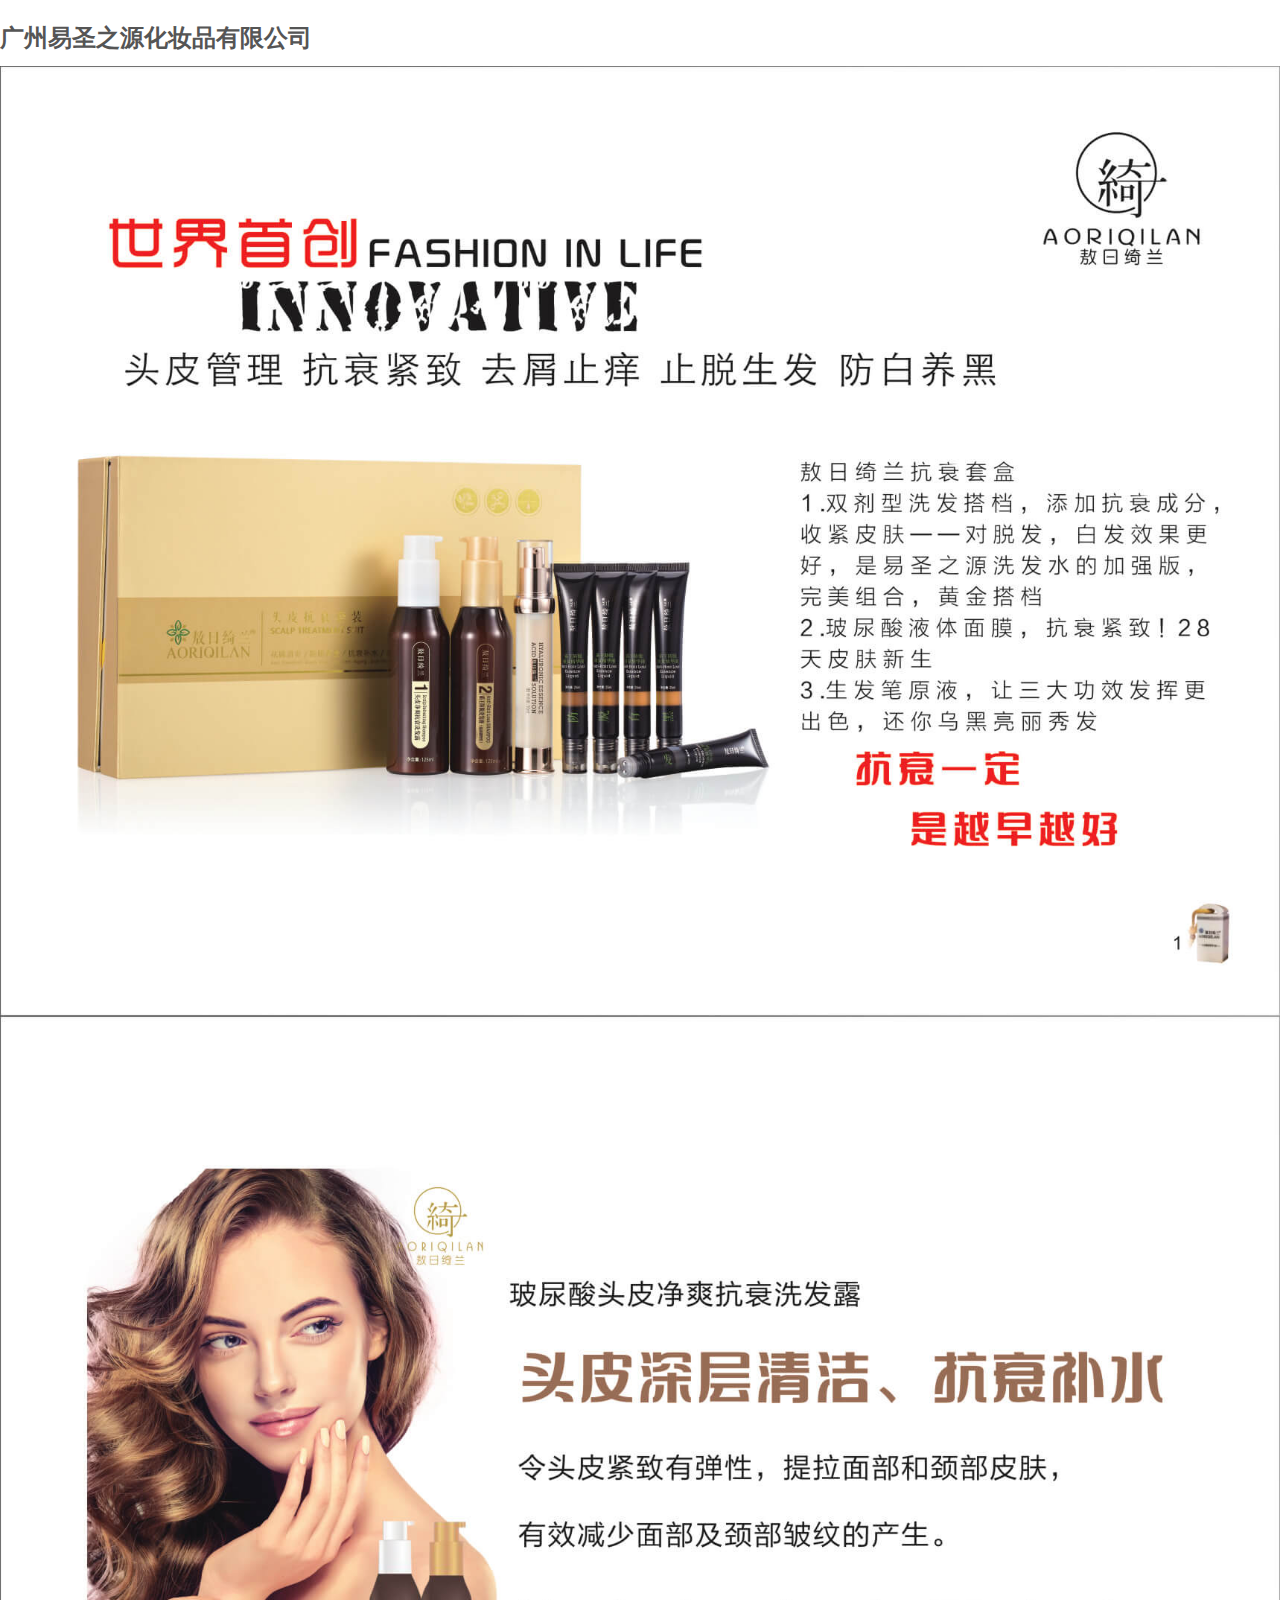
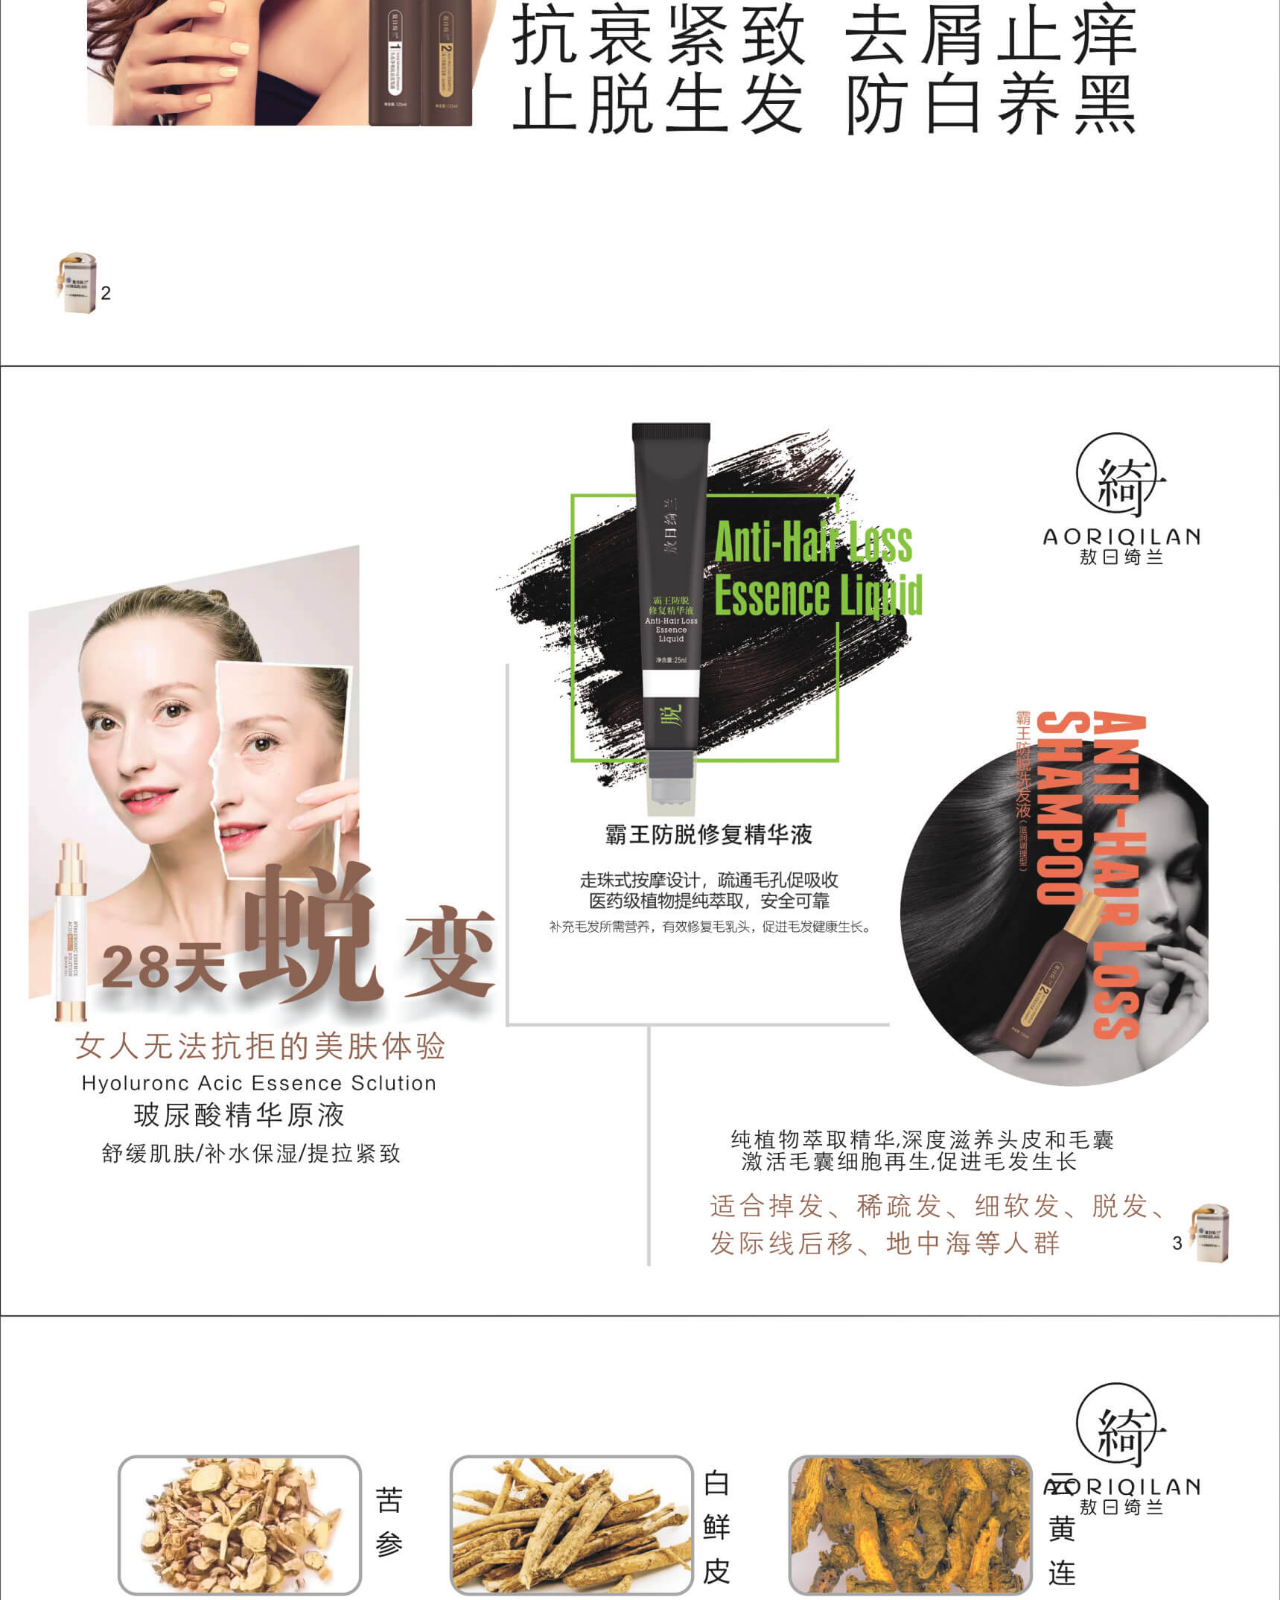
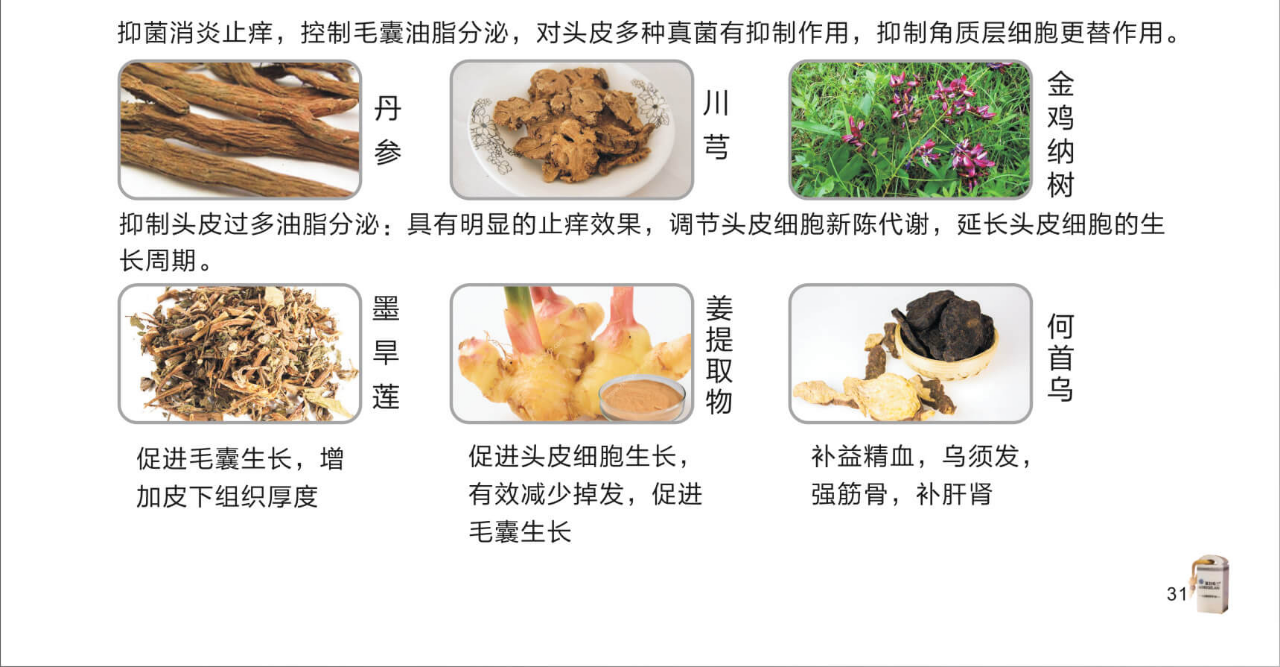
<file: mypage/index.html>
<!DOCTYPE html>
<html lang="en">
<head>
    <meta charset="UTF-8">
    <link href="/css/main.css?v=5.1.2" rel="stylesheet" type="text/css" />
    <title>广州易圣之源化妆品有限公司</title>
</head>
<body>
  <div class="h1">
  <h1>广州易圣之源化妆品有限公司</h1>
    
  </div>
  <div class="img">
<img src="/upload/y-03.jpg" alt="">
  </div>
    <div class="scale">
<img src="/upload/y-04.jpg" alt="">
  </div>
    <div class="scale">
<img src="/upload/y-05.jpg" alt="">
  </div>
<!--     <div class="scale">
<img src="/upload/y-15.jpg" alt="">
  </div>
    <div class="scale">
<img src="/upload/y-17.jpg" alt="">
  </div>
    <div class="scale">
<img src="/upload/y-23.jpg" alt="">
  </div> -->
    <div class="scale">
<img src="/upload/y-33.jpg" alt="">
  </div>
<!--     <div class="scale">
<img src="/upload/y-34.jpg" alt="">
  </div> -->
    <!-- <h1>广州易圣之源化妆品有限公司二维码</h1> -->
<!-- <img src="/upload/v-1.jpeg" width="640" height="640" alt=""> -->
  <!-- </div> -->
</body>
</html>
</file>
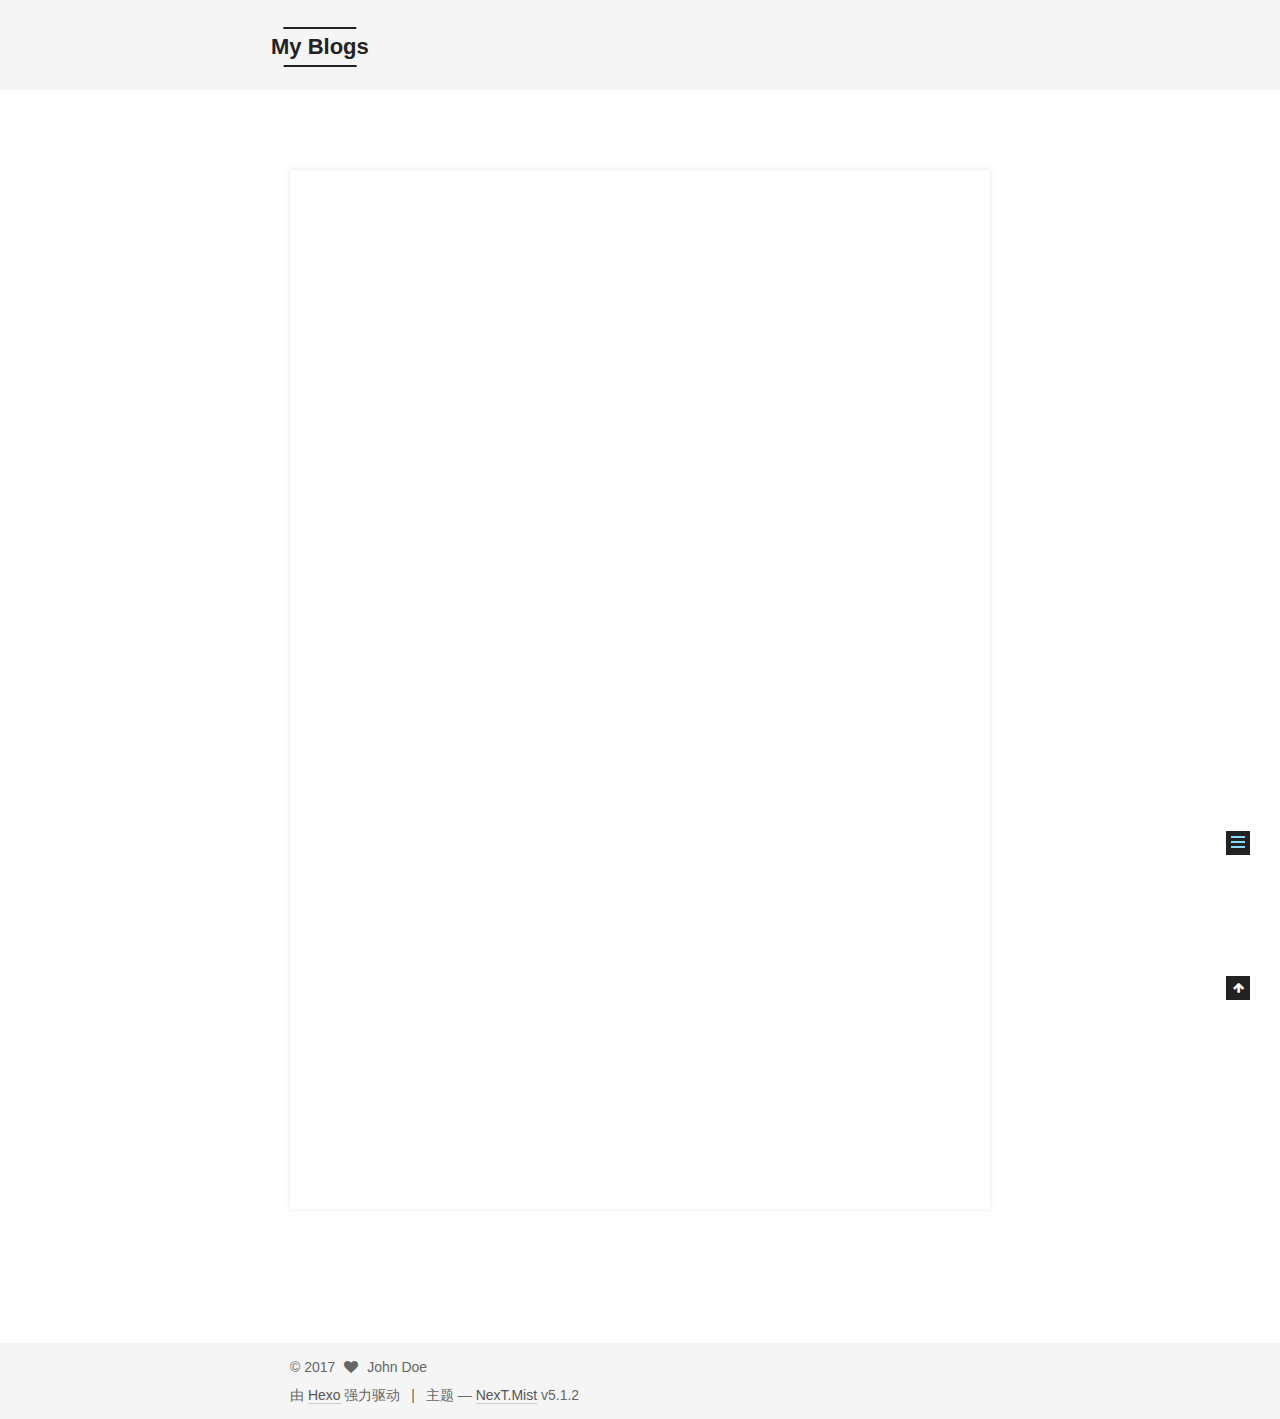
<file: 2017/09/21/hello-world/index.html>
<!DOCTYPE html>



  


<html class="theme-next mist use-motion" lang="zh-Hans">
<head>
  <meta charset="UTF-8"/>
<meta http-equiv="X-UA-Compatible" content="IE=edge" />
<meta name="viewport" content="width=device-width, initial-scale=1, maximum-scale=1"/>
<meta name="theme-color" content="#222">









<meta http-equiv="Cache-Control" content="no-transform" />
<meta http-equiv="Cache-Control" content="no-siteapp" />
















  
  
  <link href="/lib/fancybox/source/jquery.fancybox.css?v=2.1.5" rel="stylesheet" type="text/css" />







<link href="/lib/font-awesome/css/font-awesome.min.css?v=4.6.2" rel="stylesheet" type="text/css" />

<link href="/css/main.css?v=5.1.2" rel="stylesheet" type="text/css" />


  <meta name="keywords" content="Hexo, NexT" />








  <link rel="shortcut icon" type="image/x-icon" href="/favicon.ico?v=5.1.2" />






<meta name="description" content="Welcome to Hexo! This is your very first post. Check documentation for more info. If you get any problems when using Hexo, you can find the answer in troubleshooting or you can ask me on GitHub. Quick">
<meta property="og:type" content="article">
<meta property="og:title" content="sunhailong">
<meta property="og:url" content="http://yoursite.com/2017/09/21/hello-world/index.html">
<meta property="og:site_name" content="My Blogs">
<meta property="og:description" content="Welcome to Hexo! This is your very first post. Check documentation for more info. If you get any problems when using Hexo, you can find the answer in troubleshooting or you can ask me on GitHub. Quick">
<meta property="og:locale" content="zh-Hans">
<meta property="og:updated_time" content="2017-09-21T03:42:59.000Z">
<meta name="twitter:card" content="summary">
<meta name="twitter:title" content="sunhailong">
<meta name="twitter:description" content="Welcome to Hexo! This is your very first post. Check documentation for more info. If you get any problems when using Hexo, you can find the answer in troubleshooting or you can ask me on GitHub. Quick">



<script type="text/javascript" id="hexo.configurations">
  var NexT = window.NexT || {};
  var CONFIG = {
    root: '/',
    scheme: 'Mist',
    version: '5.1.2',
    sidebar: {"position":"left","display":"post","offset":12,"offset_float":12,"b2t":false,"scrollpercent":false,"onmobile":false},
    fancybox: true,
    tabs: true,
    motion: {"enable":true,"async":false,"transition":{"post_block":"fadeIn","post_header":"slideDownIn","post_body":"slideDownIn","coll_header":"slideLeftIn"}},
    duoshuo: {
      userId: '0',
      author: '博主'
    },
    algolia: {
      applicationID: '',
      apiKey: '',
      indexName: '',
      hits: {"per_page":10},
      labels: {"input_placeholder":"Search for Posts","hits_empty":"We didn't find any results for the search: ${query}","hits_stats":"${hits} results found in ${time} ms"}
    }
  };
</script>



  <link rel="canonical" href="http://yoursite.com/2017/09/21/hello-world/"/>





  <title>sunhailong | My Blogs</title>
  








</head>

<body itemscope itemtype="http://schema.org/WebPage" lang="zh-Hans">

  
  
    
  

  <div class="container sidebar-position-left page-post-detail">
    <div class="headband"></div>

    <header id="header" class="header" itemscope itemtype="http://schema.org/WPHeader">
      <div class="header-inner"><div class="site-brand-wrapper">
  <div class="site-meta ">
    

    <div class="custom-logo-site-title">
      <a href="/"  class="brand" rel="start">
        <span class="logo-line-before"><i></i></span>
        <span class="site-title">My Blogs</span>
        <span class="logo-line-after"><i></i></span>
      </a>
    </div>
      
        <p class="site-subtitle">Android 开发</p>
      
  </div>

  <div class="site-nav-toggle">
    <button>
      <span class="btn-bar"></span>
      <span class="btn-bar"></span>
      <span class="btn-bar"></span>
    </button>
  </div>
</div>

<nav class="site-nav">
  

  
    <ul id="menu" class="menu">
      
        
        <li class="menu-item menu-item-home">
          <a href="/" rel="section">
            
              <i class="menu-item-icon fa fa-fw fa-question-circle"></i> <br />
            
            首页
          </a>
        </li>
      
        
        <li class="menu-item menu-item-about">
          <a href="/about" rel="section">
            
              <i class="menu-item-icon fa fa-fw fa-question-circle"></i> <br />
            
            关于
          </a>
        </li>
      
        
        <li class="menu-item menu-item-tags">
          <a href="/tags" rel="section">
            
              <i class="menu-item-icon fa fa-fw fa-question-circle"></i> <br />
            
            标签
          </a>
        </li>
      
        
        <li class="menu-item menu-item-categories">
          <a href="/categories" rel="section">
            
              <i class="menu-item-icon fa fa-fw fa-question-circle"></i> <br />
            
            分类
          </a>
        </li>
      
        
        <li class="menu-item menu-item-archives">
          <a href="/archives" rel="section">
            
              <i class="menu-item-icon fa fa-fw fa-question-circle"></i> <br />
            
            归档
          </a>
        </li>
      

      
    </ul>
  

  
</nav>



 </div>
    </header>

    <main id="main" class="main">
      <div class="main-inner">
        <div class="content-wrap">
          <div id="content" class="content">
            

  <div id="posts" class="posts-expand">
    

  

  
  
  

  <article class="post post-type-normal" itemscope itemtype="http://schema.org/Article">
  
  
  
  <div class="post-block">
    <link itemprop="mainEntityOfPage" href="http://yoursite.com/2017/09/21/hello-world/">

    <span hidden itemprop="author" itemscope itemtype="http://schema.org/Person">
      <meta itemprop="name" content="John Doe">
      <meta itemprop="description" content="">
      <meta itemprop="image" content="/images/avatar.gif">
    </span>

    <span hidden itemprop="publisher" itemscope itemtype="http://schema.org/Organization">
      <meta itemprop="name" content="My Blogs">
    </span>

    
      <header class="post-header">

        
        
          <h1 class="post-title" itemprop="name headline">sunhailong</h1>
        

        <div class="post-meta">
          <span class="post-time">
            
              <span class="post-meta-item-icon">
                <i class="fa fa-calendar-o"></i>
              </span>
              
                <span class="post-meta-item-text">发表于</span>
              
              <time title="创建于" itemprop="dateCreated datePublished" datetime="2017-09-21T10:52:26+08:00">
                2017-09-21
              </time>
            

            

            
          </span>

          

          
            
          

          
          

          

          

          

        </div>
      </header>
    

    
    
    
    <div class="post-body" itemprop="articleBody">

      
      

      
        <p>Welcome to <a href="https://hexo.io/" target="_blank" rel="external">Hexo</a>! This is your very first post. Check <a href="https://hexo.io/docs/" target="_blank" rel="external">documentation</a> for more info. If you get any problems when using Hexo, you can find the answer in <a href="https://hexo.io/docs/troubleshooting.html" target="_blank" rel="external">troubleshooting</a> or you can ask me on <a href="https://github.com/hexojs/hexo/issues" target="_blank" rel="external">GitHub</a>.</p>
<h2 id="Quick-Start"><a href="#Quick-Start" class="headerlink" title="Quick Start"></a>Quick Start</h2><h3 id="Create-a-new-post"><a href="#Create-a-new-post" class="headerlink" title="Create a new post"></a>Create a new post</h3><figure class="highlight bash"><table><tr><td class="gutter"><pre><div class="line">1</div></pre></td><td class="code"><pre><div class="line">$ hexo new <span class="string">"My New Post"</span></div></pre></td></tr></table></figure>
<p>More info: <a href="https://hexo.io/docs/writing.html" target="_blank" rel="external">Writing</a></p>
<h3 id="Run-server"><a href="#Run-server" class="headerlink" title="Run server"></a>Run server</h3><figure class="highlight bash"><table><tr><td class="gutter"><pre><div class="line">1</div></pre></td><td class="code"><pre><div class="line">$ hexo server</div></pre></td></tr></table></figure>
<p>More info: <a href="https://hexo.io/docs/server.html" target="_blank" rel="external">Server</a></p>
<h3 id="Generate-static-files"><a href="#Generate-static-files" class="headerlink" title="Generate static files"></a>Generate static files</h3><figure class="highlight bash"><table><tr><td class="gutter"><pre><div class="line">1</div></pre></td><td class="code"><pre><div class="line">$ hexo generate</div></pre></td></tr></table></figure>
<p>More info: <a href="https://hexo.io/docs/generating.html" target="_blank" rel="external">Generating</a></p>
<h3 id="Deploy-to-remote-sites"><a href="#Deploy-to-remote-sites" class="headerlink" title="Deploy to remote sites"></a>Deploy to remote sites</h3><figure class="highlight bash"><table><tr><td class="gutter"><pre><div class="line">1</div></pre></td><td class="code"><pre><div class="line">$ hexo deploy</div></pre></td></tr></table></figure>
<p>More info: <a href="https://hexo.io/docs/deployment.html" target="_blank" rel="external">Deployment</a></p>

      
    </div>
    
    
    

    

    

    

    <footer class="post-footer">
      

      
      
      

      

      
      
    </footer>
  </div>
  
  
  
  </article>



    <div class="post-spread">
      
    </div>
  </div>


          </div>
          


          
  <div class="comments" id="comments">
    
  </div>


        </div>
        
          
  
  <div class="sidebar-toggle">
    <div class="sidebar-toggle-line-wrap">
      <span class="sidebar-toggle-line sidebar-toggle-line-first"></span>
      <span class="sidebar-toggle-line sidebar-toggle-line-middle"></span>
      <span class="sidebar-toggle-line sidebar-toggle-line-last"></span>
    </div>
  </div>

  <aside id="sidebar" class="sidebar">
    
    <div class="sidebar-inner">

      

      
        <ul class="sidebar-nav motion-element">
          <li class="sidebar-nav-toc sidebar-nav-active" data-target="post-toc-wrap" >
            文章目录
          </li>
          <li class="sidebar-nav-overview" data-target="site-overview">
            站点概览
          </li>
        </ul>
      

      <section class="site-overview sidebar-panel">
        <div class="site-author motion-element" itemprop="author" itemscope itemtype="http://schema.org/Person">
          
            <p class="site-author-name" itemprop="name">John Doe</p>
            <p class="site-description motion-element" itemprop="description">学习</p>
        </div>

        <nav class="site-state motion-element">

          
            <div class="site-state-item site-state-posts">
            
              <a href="/archives">
            
                <span class="site-state-item-count">1</span>
                <span class="site-state-item-name">日志</span>
              </a>
            </div>
          

          

          

        </nav>

        

        <div class="links-of-author motion-element">
          
        </div>

        
        

        
        

        


      </section>

      
      <!--noindex-->
        <section class="post-toc-wrap motion-element sidebar-panel sidebar-panel-active">
          <div class="post-toc">

            
              
            

            
              <div class="post-toc-content"><ol class="nav"><li class="nav-item nav-level-2"><a class="nav-link" href="#Quick-Start"><span class="nav-number">1.</span> <span class="nav-text">Quick Start</span></a><ol class="nav-child"><li class="nav-item nav-level-3"><a class="nav-link" href="#Create-a-new-post"><span class="nav-number">1.1.</span> <span class="nav-text">Create a new post</span></a></li><li class="nav-item nav-level-3"><a class="nav-link" href="#Run-server"><span class="nav-number">1.2.</span> <span class="nav-text">Run server</span></a></li><li class="nav-item nav-level-3"><a class="nav-link" href="#Generate-static-files"><span class="nav-number">1.3.</span> <span class="nav-text">Generate static files</span></a></li><li class="nav-item nav-level-3"><a class="nav-link" href="#Deploy-to-remote-sites"><span class="nav-number">1.4.</span> <span class="nav-text">Deploy to remote sites</span></a></li></ol></li></ol></div>
            

          </div>
        </section>
      <!--/noindex-->
      

      

    </div>
  </aside>


        
      </div>
    </main>

    <footer id="footer" class="footer">
      <div class="footer-inner">
        <div class="copyright" >
  
  &copy; 
  <span itemprop="copyrightYear">2017</span>
  <span class="with-love">
    <i class="fa fa-heart"></i>
  </span>
  <span class="author" itemprop="copyrightHolder">John Doe</span>

  
</div>


  <div class="powered-by">由 <a class="theme-link" href="https://hexo.io">Hexo</a> 强力驱动</div>

  <span class="post-meta-divider">|</span>

  <div class="theme-info">主题 &mdash; <a class="theme-link" href="https://github.com/iissnan/hexo-theme-next">NexT.Mist</a> v5.1.2</div>


        







        
      </div>
    </footer>

    
      <div class="back-to-top">
        <i class="fa fa-arrow-up"></i>
        
      </div>
    

  </div>

  

<script type="text/javascript">
  if (Object.prototype.toString.call(window.Promise) !== '[object Function]') {
    window.Promise = null;
  }
</script>









  












  
  <script type="text/javascript" src="/lib/jquery/index.js?v=2.1.3"></script>

  
  <script type="text/javascript" src="/lib/fastclick/lib/fastclick.min.js?v=1.0.6"></script>

  
  <script type="text/javascript" src="/lib/jquery_lazyload/jquery.lazyload.js?v=1.9.7"></script>

  
  <script type="text/javascript" src="/lib/velocity/velocity.min.js?v=1.2.1"></script>

  
  <script type="text/javascript" src="/lib/velocity/velocity.ui.min.js?v=1.2.1"></script>

  
  <script type="text/javascript" src="/lib/fancybox/source/jquery.fancybox.pack.js?v=2.1.5"></script>


  


  <script type="text/javascript" src="/js/src/utils.js?v=5.1.2"></script>

  <script type="text/javascript" src="/js/src/motion.js?v=5.1.2"></script>



  
  

  <script type="text/javascript" src="/js/src/scrollspy.js?v=5.1.2"></script>
<script type="text/javascript" src="/js/src/post-details.js?v=5.1.2"></script>


  

  


  <script type="text/javascript" src="/js/src/bootstrap.js?v=5.1.2"></script>



  


  




	





  





  








  





  

  

  

  

  

  

</body>
</html>
</file>
<file: css/main.css>
/* normalize.css v3.0.2 | MIT License | git.io/normalize */
html {
  font-family: sans-serif; /* 1 */
  -ms-text-size-adjust: 100%; /* 2 */
  -webkit-text-size-adjust: 100%; /* 2 */
}
body {
  margin: 0;
}
article,
aside,
details,
figcaption,
figure,
footer,
header,
hgroup,
main,
menu,
nav,
section,
summary {
  display: block;
}
audio,
canvas,
progress,
video {
  display: inline-block; /* 1 */
  vertical-align: baseline; /* 2 */
}
audio:not([controls]) {
  display: none;
  height: 0;
}
[hidden],
template {
  display: none;
}
a {
  background-color: transparent;
}
a:active,
a:hover {
  outline: 0;
}
abbr[title] {
  border-bottom: 1px dotted;
}
b,
strong {
  font-weight: bold;
}
dfn {
  font-style: italic;
}
h1 {
  font-size: 2em;
  margin: 0.67em 0;
}
mark {
  background: #ff0;
  color: #000;
}
small {
  font-size: 80%;
}
sub,
sup {
  font-size: 75%;
  line-height: 0;
  position: relative;
  vertical-align: baseline;
}
sup {
  top: -0.5em;
}
sub {
  bottom: -0.25em;
}
img {
  border: 0;
}
svg:not(:root) {
  overflow: hidden;
}
figure {
  margin: 1em 40px;
}
hr {
  -moz-box-sizing: content-box;
  box-sizing: content-box;
  height: 0;
}
pre {
  overflow: auto;
}
code,
kbd,
pre,
samp {
  font-family: monospace, monospace;
  font-size: 1em;
}
button,
input,
optgroup,
select,
textarea {
  color: inherit; /* 1 */
  font: inherit; /* 2 */
  margin: 0; /* 3 */
}
button {
  overflow: visible;
}
button,
select {
  text-transform: none;
}
button,
html input[type="button"],
input[type="reset"],
input[type="submit"] {
  -webkit-appearance: button; /* 2 */
  cursor: pointer; /* 3 */
}
button[disabled],
html input[disabled] {
  cursor: default;
}
button::-moz-focus-inner,
input::-moz-focus-inner {
  border: 0;
  padding: 0;
}
input {
  line-height: normal;
}
input[type="checkbox"],
input[type="radio"] {
  box-sizing: border-box; /* 1 */
  padding: 0; /* 2 */
}
input[type="number"]::-webkit-inner-spin-button,
input[type="number"]::-webkit-outer-spin-button {
  height: auto;
}
input[type="search"] {
  -webkit-appearance: textfield; /* 1 */
  -moz-box-sizing: content-box;
  -webkit-box-sizing: content-box; /* 2 */
  box-sizing: content-box;
}
input[type="search"]::-webkit-search-cancel-button,
input[type="search"]::-webkit-search-decoration {
  -webkit-appearance: none;
}
fieldset {
  border: 1px solid #c0c0c0;
  margin: 0 2px;
  padding: 0.35em 0.625em 0.75em;
}
legend {
  border: 0; /* 1 */
  padding: 0; /* 2 */
}
textarea {
  overflow: auto;
}
optgroup {
  font-weight: bold;
}
table {
  border-collapse: collapse;
  border-spacing: 0;
}
td,
th {
  padding: 0;
}
::selection {
  background: #262a30;
  color: #fff;
}
body {
  position: relative;
  font-family: 'Lato', "PingFang SC", "Microsoft YaHei", sans-serif;
  font-size: 14px;
  line-height: 2;
  color: #555;
  background: #fff;
}
@media (max-width: 767px) {
  body {
    padding-right: 0 !important;
  }
}
@media (min-width: 768px) and (max-width: 991px) {
  body {
    padding-right: 0 !important;
  }
}
@media (min-width: 1600px) {
  body {
    font-size: 16px;
  }
}
h1,
h2,
h3,
h4,
h5,
h6 {
  margin: 0;
  padding: 0;
  font-weight: bold;
  line-height: 1.5;
  font-family: 'Lato', "PingFang SC", "Microsoft YaHei", sans-serif;
}
h2,
h3,
h4,
h5,
h6 {
  margin: 20px 0 15px;
}
h1 {
  font-size: 24px;
}
@media (max-width: 767px) {
  h1 {
    font-size: 20px;
  }
}
h2 {
  font-size: 22px;
}
@media (max-width: 767px) {
  h2 {
    font-size: 18px;
  }
}
h3 {
  font-size: 20px;
}
@media (max-width: 767px) {
  h3 {
    font-size: 16px;
  }
}
h4 {
  font-size: 18px;
}
@media (max-width: 767px) {
  h4 {
    font-size: 14px;
  }
}
h5 {
  font-size: 16px;
}
@media (max-width: 767px) {
  h5 {
    font-size: 12px;
  }
}
h6 {
  font-size: 14px;
}
@media (max-width: 767px) {
  h6 {
    font-size: 10px;
  }
}
p {
  margin: 0 0 20px 0;
}
a {
  color: #555;
  text-decoration: none;
  outline: none;
  border-bottom: 1px solid #999;
  word-wrap: break-word;
}
a:hover {
  color: #222;
  border-bottom-color: #222;
}
blockquote {
  margin: 0;
  padding: 0;
}
img {
  display: block;
  margin: auto;
  max-width: 100%;
  height: auto;
}
hr {
  margin: 40px 0;
  height: 3px;
  border: none;
  background-color: #ddd;
  background-image: repeating-linear-gradient(-45deg, #fff, #fff 4px, transparent 4px, transparent 8px);
}
blockquote {
  padding: 0 15px;
  color: #666;
  border-left: 4px solid #ddd;
}
blockquote cite::before {
  content: "-";
  padding: 0 5px;
}
dt {
  font-weight: 700;
}
dd {
  margin: 0;
  padding: 0;
}
kbd {
  border: 1px solid #ccc;
  border-radius: 0.2em;
  box-shadow: 0.1em 0.1em 0.2em rgba(0,0,0,0.1);
  background-color: #f9f9f9;
  font-family: inherit;
  background-image: -webkit-linear-gradient(top, #eee, #fff, #eee);
  padding: 0.1em 0.3em;
  white-space: nowrap;
}
.text-left {
  text-align: left;
}
.text-center {
  text-align: center;
}
.text-right {
  text-align: right;
}
.text-justify {
  text-align: justify;
}
.text-nowrap {
  white-space: nowrap;
}
.text-lowercase {
  text-transform: lowercase;
}
.text-uppercase {
  text-transform: uppercase;
}
.text-capitalize {
  text-transform: capitalize;
}
.center-block {
  display: block;
  margin-left: auto;
  margin-right: auto;
}
.clearfix:before,
.clearfix:after {
  content: " ";
  display: table;
}
.clearfix:after {
  clear: both;
}
.pullquote {
  width: 45%;
}
.pullquote.left {
  float: left;
  margin-left: 5px;
  margin-right: 10px;
}
.pullquote.right {
  float: right;
  margin-left: 10px;
  margin-right: 5px;
}
.affix.affix.affix {
  position: fixed;
}
.translation {
  margin-top: -20px;
  font-size: 14px;
  color: #999;
}
.scrollbar-measure {
  width: 100px;
  height: 100px;
  overflow: scroll;
  position: absolute;
  top: -9999px;
}
.use-motion .motion-element {
  opacity: 0;
}
table {
  margin: 20px 0;
  width: 100%;
  border-collapse: collapse;
  border-spacing: 0;
  border: 1px solid #ddd;
  font-size: 14px;
  table-layout: fixed;
  word-wrap: break-all;
}
table>tbody>tr:nth-of-type(odd) {
  background-color: #f9f9f9;
}
table>tbody>tr:hover {
  background-color: #f5f5f5;
}
caption,
th,
td {
  padding: 8px;
  text-align: left;
  vertical-align: middle;
  font-weight: normal;
}
th,
td {
  border-bottom: 3px solid #ddd;
  border-right: 1px solid #eee;
}
th {
  padding-bottom: 10px;
  font-weight: 700;
}
td {
  border-bottom-width: 1px;
}
html,
body {
  height: 100%;
}
.container {
  position: relative;
  min-height: 100%;
}
.header-inner {
  margin: 0 auto;
  padding: 100px 0 70px;
  width: 700px;
}
@media (min-width: 1600px) {
  .container .header-inner {
    width: 900px;
  }
}
.main {
  padding-bottom: 150px;
}
.main-inner {
  margin: 0 auto;
  width: 700px;
}
@media (min-width: 1600px) {
  .container .main-inner {
    width: 900px;
  }
}
.footer {
  position: absolute;
  left: 0;
  bottom: 0;
  width: 100%;
  min-height: 50px;
}
.footer-inner {
  box-sizing: border-box;
  margin: 20px auto;
  width: 700px;
}
@media (min-width: 1600px) {
  .container .footer-inner {
    width: 900px;
  }
}
pre,
.highlight {
  overflow: auto;
  margin: 20px 0;
  padding: 0;
  font-size: 13px;
  color: #ccc;
  background: #2d2d2d;
  line-height: 1.6;
}
pre,
code {
  font-family: consolas, Menlo, "PingFang SC", "Microsoft YaHei", monospace;
}
code {
  padding: 2px 4px;
  word-wrap: break-word;
  color: #555;
  background: #eee;
  border-radius: 3px;
  font-size: 13px;
}
pre code {
  padding: 0;
  color: #ccc;
  background: none;
  text-shadow: none;
}
.highlight {
  border-radius: 1px;
}
.highlight pre {
  border: none;
  margin: 0;
  padding: 10px 0;
}
.highlight table {
  margin: 0;
  width: auto;
  border: none;
}
.highlight td {
  border: none;
  padding: 0;
}
.highlight figcaption {
  font-size: 1em;
  color: #ccc;
  line-height: 1em;
  margin-bottom: 1em;
}
.highlight figcaption:before,
.highlight figcaption:after {
  content: " ";
  display: table;
}
.highlight figcaption:after {
  clear: both;
}
.highlight figcaption a {
  float: right;
  color: #ccc;
}
.highlight figcaption a:hover {
  border-bottom-color: #ccc;
}
.highlight .gutter pre {
  padding-left: 10px;
  padding-right: 10px;
  color: #999;
  text-align: right;
  background-color: #1b1b1b;
}
.highlight .code pre {
  width: 100%;
  padding-left: 10px;
  padding-right: 10px;
  background-color: #2d2d2d;
}
.highlight .line {
  height: 20px;
}
.gutter {
  -webkit-user-select: none;
  -moz-user-select: none;
  -ms-user-select: none;
  user-select: none;
}
.gist table {
  width: auto;
}
.gist table td {
  border: none;
}
pre .deletion {
  background: #008000;
}
pre .addition {
  background: #800000;
}
pre .meta {
  color: #c9c;
}
pre .comment {
  color: #999;
}
pre .variable,
pre .attribute,
pre .tag,
pre .regexp,
pre .ruby .constant,
pre .xml .tag .title,
pre .xml .pi,
pre .xml .doctype,
pre .html .doctype,
pre .css .id,
pre .css .class,
pre .css .pseudo {
  color: #f2777a;
}
pre .number,
pre .preprocessor,
pre .built_in,
pre .literal,
pre .params,
pre .constant,
pre .command {
  color: #f99157;
}
pre .ruby .class .title,
pre .css .rules .attribute,
pre .string,
pre .value,
pre .inheritance,
pre .header,
pre .ruby .symbol,
pre .xml .cdata,
pre .special,
pre .number,
pre .formula {
  color: #9c9;
}
pre .title,
pre .css .hexcolor {
  color: #6cc;
}
pre .function,
pre .python .decorator,
pre .python .title,
pre .ruby .function .title,
pre .ruby .title .keyword,
pre .perl .sub,
pre .javascript .title,
pre .coffeescript .title {
  color: #69c;
}
pre .keyword,
pre .javascript .function {
  color: #c9c;
}
.full-image.full-image.full-image {
  border: none;
  max-width: 100%;
  width: auto;
  margin: 20px auto;
}
@media (min-width: 992px) {
  .full-image.full-image.full-image {
    max-width: none;
    width: 110%;
    margin: 25px -5%;
  }
}
.blockquote-center,
.page-home .post-type-quote blockquote,
.page-post-detail .post-type-quote blockquote {
  position: relative;
  margin: 40px 0;
  padding: 0;
  border-left: none;
  text-align: center;
}
.blockquote-center::before,
.page-home .post-type-quote blockquote::before,
.page-post-detail .post-type-quote blockquote::before,
.blockquote-center::after,
.page-home .post-type-quote blockquote::after,
.page-post-detail .post-type-quote blockquote::after {
  position: absolute;
  content: ' ';
  display: block;
  width: 100%;
  height: 24px;
  opacity: 0.2;
  background-repeat: no-repeat;
  background-position: 0 -6px;
  background-size: 22px 22px;
}
.blockquote-center::before,
.page-home .post-type-quote blockquote::before,
.page-post-detail .post-type-quote blockquote::before {
  top: -20px;
  background-image: url("../images/quote-l.svg");
  border-top: 1px solid #ccc;
}
.blockquote-center::after,
.page-home .post-type-quote blockquote::after,
.page-post-detail .post-type-quote blockquote::after {
  bottom: -20px;
  background-image: url("../images/quote-r.svg");
  border-bottom: 1px solid #ccc;
  background-position: 100% 8px;
}
.blockquote-center p,
.page-home .post-type-quote blockquote p,
.page-post-detail .post-type-quote blockquote p,
.blockquote-center div,
.page-home .post-type-quote blockquote div,
.page-post-detail .post-type-quote blockquote div {
  text-align: center;
}
.post .post-body .group-picture img {
  box-sizing: border-box;
  padding: 0 3px;
  border: none;
}
.post .group-picture-row {
  overflow: hidden;
  margin-top: 6px;
}
.post .group-picture-row:first-child {
  margin-top: 0;
}
.post .group-picture-column {
  float: left;
}
.page-post-detail .post-body .group-picture-column {
  float: none;
  margin-top: 10px;
  width: auto !important;
}
.page-post-detail .post-body .group-picture-column img {
  margin: 0 auto;
}
.page-archive .group-picture-container {
  overflow: hidden;
}
.page-archive .group-picture-row {
  float: left;
}
.page-archive .group-picture-row:first-child {
  margin-top: 6px;
}
.page-archive .group-picture-column {
  max-width: 150px;
  max-height: 150px;
}
.post-body .note {
  position: relative;
  padding: 15px;
  margin-bottom: 20px;
  border: 1px solid #eee;
  border-left-width: 5px;
  border-radius: 3px;
}
.post-body .note h2,
.post-body .note h3,
.post-body .note h4,
.post-body .note h5,
.post-body .note h6 {
  margin-top: 0;
  margin-bottom: 0;
  border-bottom: initial;
  padding-top: 0 !important;
}
.post-body .note p:first-child,
.post-body .note ul:first-child,
.post-body .note ol:first-child,
.post-body .note table:first-child,
.post-body .note pre:first-child,
.post-body .note blockquote:first-child {
  margin-top: 0;
}
.post-body .note p:last-child,
.post-body .note ul:last-child,
.post-body .note ol:last-child,
.post-body .note table:last-child,
.post-body .note pre:last-child,
.post-body .note blockquote:last-child {
  margin-bottom: 0;
}
.post-body .note.default {
  border-left-color: #777;
}
.post-body .note.default h2,
.post-body .note.default h3,
.post-body .note.default h4,
.post-body .note.default h5,
.post-body .note.default h6 {
  color: #777;
}
.post-body .note.primary {
  border-left-color: #6f42c1;
}
.post-body .note.primary h2,
.post-body .note.primary h3,
.post-body .note.primary h4,
.post-body .note.primary h5,
.post-body .note.primary h6 {
  color: #6f42c1;
}
.post-body .note.info {
  border-left-color: #428bca;
}
.post-body .note.info h2,
.post-body .note.info h3,
.post-body .note.info h4,
.post-body .note.info h5,
.post-body .note.info h6 {
  color: #428bca;
}
.post-body .note.success {
  border-left-color: #5cb85c;
}
.post-body .note.success h2,
.post-body .note.success h3,
.post-body .note.success h4,
.post-body .note.success h5,
.post-body .note.success h6 {
  color: #5cb85c;
}
.post-body .note.warning {
  border-left-color: #f0ad4e;
}
.post-body .note.warning h2,
.post-body .note.warning h3,
.post-body .note.warning h4,
.post-body .note.warning h5,
.post-body .note.warning h6 {
  color: #f0ad4e;
}
.post-body .note.danger {
  border-left-color: #d9534f;
}
.post-body .note.danger h2,
.post-body .note.danger h3,
.post-body .note.danger h4,
.post-body .note.danger h5,
.post-body .note.danger h6 {
  color: #d9534f;
}
.post-body .label {
  display: inline;
  padding: 0 2px;
  white-space: nowrap;
}
.post-body .label.default {
  background-color: #f0f0f0;
}
.post-body .label.primary {
  background-color: #efe6f7;
}
.post-body .label.info {
  background-color: #e5f2f8;
}
.post-body .label.success {
  background-color: #e7f4e9;
}
.post-body .label.warning {
  background-color: #fcf6e1;
}
.post-body .label.danger {
  background-color: #fae8eb;
}
.post-body .tabs {
  position: relative;
  display: block;
  margin-bottom: 20px;
  padding-top: 10px;
}
.post-body .tabs ul.nav-tabs {
  margin: 0;
  padding: 0;
  display: flex;
  margin-bottom: -1px;
}
@media (max-width: 413px) {
  .post-body .tabs ul.nav-tabs {
    display: block;
    margin-bottom: 5px;
  }
}
.post-body .tabs ul.nav-tabs li.tab {
  list-style-type: none !important;
  margin: 0 0.25em 0 0;
  border-top: 3px solid transparent;
  border-left: 1px solid transparent;
  border-right: 1px solid transparent;
}
@media (max-width: 413px) {
  .post-body .tabs ul.nav-tabs li.tab {
    margin: initial;
    border-top: 1px solid transparent;
    border-left: 3px solid transparent;
    border-right: 1px solid transparent;
    border-bottom: 1px solid transparent;
  }
}
.post-body .tabs ul.nav-tabs li.tab a {
  outline: 0;
  border-bottom: initial;
  display: block;
  line-height: 1.8em;
  padding: 0.25em 0.75em;
  transition-duration: 0.2s;
  transition-timing-function: ease-out;
  transition-delay: 0s;
}
.post-body .tabs ul.nav-tabs li.tab a i {
  width: 1.285714285714286em;
}
.post-body .tabs ul.nav-tabs li.tab.active {
  border-top: 3px solid #fc6423;
  border-left: 1px solid #ddd;
  border-right: 1px solid #ddd;
  background-color: #fff;
}
@media (max-width: 413px) {
  .post-body .tabs ul.nav-tabs li.tab.active {
    border-top: 1px solid #ddd;
    border-left: 3px solid #fc6423;
    border-right: 1px solid #ddd;
    border-bottom: 1px solid #ddd;
  }
}
.post-body .tabs ul.nav-tabs li.tab.active a {
  cursor: default;
  color: #555;
}
.post-body .tabs .tab-content {
  background-color: #fff;
}
.post-body .tabs .tab-content .tab-pane {
  border: 1px solid #ddd;
  padding: 20px 20px 0 20px;
}
.post-body .tabs .tab-content .tab-pane:not(.active) {
  display: none !important;
}
.post-body .tabs .tab-content .tab-pane.active {
  display: block !important;
}
.btn {
  display: inline-block;
  padding: 0 20px;
  font-size: 14px;
  color: #fff;
  background: #222;
  border: 2px solid #222;
  text-decoration: none;
  border-radius: 0;
  transition-property: background-color;
  transition-duration: 0.2s;
  transition-timing-function: ease-in-out;
  transition-delay: 0s;
}
.btn:hover,
.post-button .btn:hover {
  border-color: #222;
  color: #222;
  background: #fff;
}
.btn-bar {
  display: block;
  width: 22px;
  height: 2px;
  background: #555;
  border-radius: 1px;
}
.btn-bar+.btn-bar {
  margin-top: 4px;
}
.pagination {
  margin: 120px 0 40px;
  text-align: center;
  border-top: 1px solid #eee;
}
.page-number-basic,
.pagination .prev,
.pagination .next,
.pagination .page-number,
.pagination .space {
  display: inline-block;
  position: relative;
  top: -1px;
  margin: 0 10px;
  padding: 0 11px;
}
@media (max-width: 767px) {
  .page-number-basic,
  .pagination .prev,
  .pagination .next,
  .pagination .page-number,
  .pagination .space {
    margin: 0 5px;
  }
}
.pagination .prev,
.pagination .next,
.pagination .page-number {
  border-bottom: 0;
  border-top: 1px solid #eee;
  transition-property: border-color;
  transition-duration: 0.2s;
  transition-timing-function: ease-in-out;
  transition-delay: 0s;
}
.pagination .prev:hover,
.pagination .next:hover,
.pagination .page-number:hover {
  border-top-color: #222;
}
.pagination .space {
  padding: 0;
  margin: 0;
}
.pagination .prev {
  margin-left: 0;
}
.pagination .next {
  margin-right: 0;
}
.pagination .page-number.current {
  color: #fff;
  background: #ccc;
  border-top-color: #ccc;
}
@media (max-width: 767px) {
  .pagination {
    border-top: none;
  }
  .pagination .prev,
  .pagination .next,
  .pagination .page-number {
    margin-bottom: 10px;
    border-top: 0;
    border-bottom: 1px solid #eee;
    padding: 0 10px;
  }
  .pagination .prev:hover,
  .pagination .next:hover,
  .pagination .page-number:hover {
    border-bottom-color: #222;
  }
}
.comments {
  margin: 60px 20px 0;
}
.tag-cloud {
  text-align: center;
}
.tag-cloud a {
  display: inline-block;
  margin: 10px;
}
.back-to-top {
  box-sizing: border-box;
  position: fixed;
  bottom: -100px;
  right: 30px;
  z-index: 1050;
  padding: 0 6px;
  width: 24px;
  background: #222;
  font-size: 12px;
  opacity: 1;
  color: #fff;
  cursor: pointer;
  text-align: center;
  -webkit-transform: translateZ(0);
  transition-property: bottom;
  transition-duration: 0.2s;
  transition-timing-function: ease-in-out;
  transition-delay: 0s;
}
@media (min-width: 768px) and (max-width: 991px) {
  .back-to-top {
    display: none !important;
  }
}
@media (max-width: 767px) {
  .back-to-top {
    display: none !important;
  }
}
.back-to-top.back-to-top-on {
  bottom: 19px;
}
.header {
  background: transparent;
}
.header-inner {
  position: relative;
}
.headband {
  height: 3px;
  background: #222;
}
.site-meta {
  margin: 0;
  text-align: left;
}
@media (max-width: 767px) {
  .site-meta {
    text-align: center;
  }
}
.brand {
  position: relative;
  display: inline-block;
  padding: 0 40px;
  color: #222;
  background: #222;
  border-bottom: none;
}
.brand:hover {
  color: #222;
}
.logo {
  display: inline-block;
  margin-right: 5px;
  line-height: 36px;
  vertical-align: top;
}
.site-title {
  display: inline-block;
  vertical-align: top;
  line-height: 36px;
  font-size: 20px;
  font-weight: normal;
  font-family: 'Lato', "PingFang SC", "Microsoft YaHei", sans-serif;
}
.site-subtitle {
  margin-top: 10px;
  font-size: 13px;
  color: #999;
}
.use-motion .brand {
  opacity: 0;
}
.use-motion .logo,
.use-motion .site-title,
.use-motion .site-subtitle {
  opacity: 0;
  position: relative;
  top: -10px;
}
.site-nav-toggle {
  display: none;
  position: absolute;
  top: 10px;
  left: 10px;
}
@media (max-width: 767px) {
  .site-nav-toggle {
    display: block;
  }
}
.site-nav-toggle button {
  margin-top: 2px;
  padding: 9px 10px;
  background: transparent;
  border: none;
}
@media (max-width: 767px) {
  .site-nav {
    display: none;
    margin: 0 -10px;
    padding: 0 10px;
    clear: both;
    border-top: 1px solid #ddd;
  }
}
@media (min-width: 768px) and (max-width: 991px) {
  .site-nav {
    display: block !important;
  }
}
@media (min-width: 992px) {
  .site-nav {
    display: block !important;
  }
}
.menu {
  margin-top: 20px;
  padding-left: 0;
  text-align: center;
}
.menu .menu-item {
  display: inline-block;
  margin: 0 10px;
  list-style: none;
}
@media screen and (max-width: 767px) {
  .menu .menu-item {
    margin-top: 10px;
  }
}
.menu .menu-item a {
  display: block;
  font-size: 13px;
  line-height: inherit;
  border-bottom: 1px solid transparent;
  transition-property: border-color;
  transition-duration: 0.2s;
  transition-timing-function: ease-in-out;
  transition-delay: 0s;
}
.menu .menu-item a:hover {
  border-bottom-color: #222;
}
.menu .menu-item .fa {
  margin-right: 5px;
}
.use-motion .menu-item {
  opacity: 0;
}
.post-body {
  font-family: 'Lato', "PingFang SC", "Microsoft YaHei", sans-serif;
}
@media (max-width: 767px) {
  .post-body {
    word-break: break-word;
  }
}
.post-body .fancybox img {
  display: block !important;
  margin: 0 auto;
  cursor: pointer;
  cursor: zoom-in;
  cursor: -webkit-zoom-in;
}
.post-body .image-caption,
.post-body .figure .caption {
  margin: -20px auto 15px;
  text-align: center;
  font-size: 14px;
  color: #999;
  font-weight: bold;
  line-height: 1;
}
.post-sticky-flag {
  display: inline-block;
  font-size: 16px;
  -ms-transform: rotate(30deg);
  -webkit-transform: rotate(30deg);
  -moz-transform: rotate(30deg);
  -ms-transform: rotate(30deg);
  -o-transform: rotate(30deg);
  transform: rotate(30deg);
}
.use-motion .post-block {
  opacity: 0;
}
.use-motion .post-header {
  opacity: 0;
}
.use-motion .post-body {
  opacity: 0;
}
.use-motion .collection-title {
  opacity: 0;
}
.posts-expand {
  padding-top: 40px;
}
@media (max-width: 767px) {
  .posts-expand {
    margin: 0 20px;
  }
  .post-body pre {
    padding: 10px;
  }
  .post-body pre .gutter pre {
    padding-right: 10px;
  }
  .post-body .highlight {
    margin-left: 0px;
    margin-right: 0px;
    padding: 0;
  }
  .post-body .highlight .gutter pre {
    padding-right: 10px;
  }
}
@media (min-width: 992px) {
  .posts-expand .post-body {
    text-align: justify;
  }
}
.posts-expand .post-body h2,
.posts-expand .post-body h3,
.posts-expand .post-body h4,
.posts-expand .post-body h5,
.posts-expand .post-body h6 {
  padding-top: 10px;
}
.posts-expand .post-body h2 .header-anchor,
.posts-expand .post-body h3 .header-anchor,
.posts-expand .post-body h4 .header-anchor,
.posts-expand .post-body h5 .header-anchor,
.posts-expand .post-body h6 .header-anchor {
  float: right;
  margin-left: 10px;
  color: #ccc;
  border-bottom-style: none;
  visibility: hidden;
}
.posts-expand .post-body h2 .header-anchor:hover,
.posts-expand .post-body h3 .header-anchor:hover,
.posts-expand .post-body h4 .header-anchor:hover,
.posts-expand .post-body h5 .header-anchor:hover,
.posts-expand .post-body h6 .header-anchor:hover {
  color: inherit;
}
.posts-expand .post-body h2:hover .header-anchor,
.posts-expand .post-body h3:hover .header-anchor,
.posts-expand .post-body h4:hover .header-anchor,
.posts-expand .post-body h5:hover .header-anchor,
.posts-expand .post-body h6:hover .header-anchor {
  visibility: visible;
}
.posts-expand .post-body ul li {
  list-style: circle;
}
.posts-expand .post-body img {
  box-sizing: border-box;
  margin: auto;
  padding: 3px;
  border: 1px solid #ddd;
}
.posts-expand .post-body .fancybox img {
  margin: 0 auto 25px;
}
@media (max-width: 767px) {
  .posts-collapse {
    margin: 0 20px;
  }
  .posts-collapse .post-title,
  .posts-collapse .post-meta {
    display: block;
    width: auto;
    text-align: left;
  }
}
.posts-collapse {
  position: relative;
  z-index: 1010;
  margin-left: 0;
}
.posts-collapse::after {
  content: " ";
  position: absolute;
  top: 20px;
  left: 0;
  margin-left: -2px;
  width: 4px;
  height: 100%;
  background: #f5f5f5;
  z-index: -1;
}
@media (max-width: 767px) {
  .posts-collapse {
    margin: 0 20px;
  }
}
.posts-collapse .collection-title {
  position: relative;
  margin: 60px 0;
}
.posts-collapse .collection-title h1,
.posts-collapse .collection-title h2 {
  margin-left: 20px;
}
.posts-collapse .collection-title small {
  color: #bbb;
  margin-left: 5px;
}
.posts-collapse .collection-title::before {
  content: " ";
  position: absolute;
  left: 0;
  top: 50%;
  margin-left: -4px;
  margin-top: -4px;
  width: 8px;
  height: 8px;
  background: #bbb;
  border-radius: 50%;
}
.posts-collapse .post {
  margin: 30px 0;
}
.posts-collapse .post-header {
  position: relative;
  transition-duration: 0.2s;
  transition-timing-function: ease-in-out;
  transition-delay: 0s;
  transition-property: border;
  border-bottom: 1px dashed #ccc;
}
.posts-collapse .post-header::before {
  content: " ";
  position: absolute;
  left: 0;
  top: 12px;
  width: 6px;
  height: 6px;
  margin-left: -4px;
  background: #bbb;
  border-radius: 50%;
  border: 1px solid #fff;
  transition-duration: 0.2s;
  transition-timing-function: ease-in-out;
  transition-delay: 0s;
  transition-property: background;
}
.posts-collapse .post-header:hover {
  border-bottom-color: #666;
}
.posts-collapse .post-header:hover::before {
  background: #222;
}
.posts-collapse .post-meta {
  position: absolute;
  font-size: 12px;
  left: 20px;
  top: 5px;
}
.posts-collapse .post-comments-count {
  display: none;
}
.posts-collapse .post-title {
  margin-left: 60px;
  font-size: 16px;
  font-weight: normal;
  line-height: inherit;
}
.posts-collapse .post-title::after {
  margin-left: 3px;
  opacity: 0.6;
}
.posts-collapse .post-title a {
  color: #666;
  border-bottom: none;
}
.page-home .post-type-quote .post-header,
.page-post-detail .post-type-quote .post-header,
.page-home .post-type-quote .post-tags,
.page-post-detail .post-type-quote .post-tags {
  display: none;
}
.posts-expand .post-title {
  text-align: center;
  word-break: break-word;
  font-weight: 400;
}
.posts-expand .post-title-link {
  display: inline-block;
  position: relative;
  color: #555;
  border-bottom: none;
  line-height: 1.2;
  vertical-align: top;
}
.posts-expand .post-title-link::before {
  content: "";
  position: absolute;
  width: 100%;
  height: 2px;
  bottom: 0;
  left: 0;
  background-color: #000;
  visibility: hidden;
  -webkit-transform: scaleX(0);
  -moz-transform: scaleX(0);
  -ms-transform: scaleX(0);
  -o-transform: scaleX(0);
  transform: scaleX(0);
  transition-duration: 0.2s;
  transition-timing-function: ease-in-out;
  transition-delay: 0s;
}
.posts-expand .post-title-link:hover::before {
  visibility: visible;
  -webkit-transform: scaleX(1);
  -moz-transform: scaleX(1);
  -ms-transform: scaleX(1);
  -o-transform: scaleX(1);
  transform: scaleX(1);
}
.posts-expand .post-title-link .fa {
  font-size: 16px;
}
.posts-expand .post-meta {
  margin: 3px 0 60px 0;
  color: #999;
  font-family: 'Lato', "PingFang SC", "Microsoft YaHei", sans-serif;
  font-size: 12px;
  text-align: center;
}
.posts-expand .post-meta .post-category-list {
  display: inline-block;
  margin: 0;
  padding: 3px;
}
.posts-expand .post-meta .post-category-list-link {
  color: #999;
}
.posts-expand .post-meta .post-description {
  font-size: 14px;
  margin-top: 2px;
}
.post-meta-divider {
  margin: 0 0.5em;
}
.post-meta-item-icon {
  margin-right: 3px;
}
@media (min-width: 768px) and (max-width: 991px) {
  .post-meta-item-icon {
    display: inline-block;
  }
}
@media (max-width: 767px) {
  .post-meta-item-icon {
    display: inline-block;
  }
}
@media (min-width: 768px) and (max-width: 991px) {
  .post-meta-item-text {
    display: none;
  }
}
@media (max-width: 767px) {
  .post-meta-item-text {
    display: none;
  }
}
@media (max-width: 767px) {
  .posts-expand .post-comments-count {
    display: none;
  }
}
.post-button {
  margin-top: 50px;
}
.post-button .btn {
  color: #555;
  font-size: 14px;
  background: transparent;
  border-radius: 0;
  line-height: 2;
  margin: 0 4px 8px 4px;
}
.post-button .fa-fw {
  width: 1.285714285714286em;
  text-align: left;
}
.posts-expand .post-tags {
  margin-top: 40px;
  text-align: center;
}
.posts-expand .post-tags a {
  display: inline-block;
  margin-right: 10px;
  font-size: 13px;
}
.post-nav {
  display: table;
  margin-top: 15px;
  width: 100%;
  border-top: 1px solid #eee;
}
.post-nav-divider {
  display: table-cell;
  width: 10%;
}
.post-nav-item {
  display: table-cell;
  padding: 10px 0 0 0;
  width: 45%;
  vertical-align: top;
}
.post-nav-item a {
  position: relative;
  display: block;
  line-height: 25px;
  font-size: 14px;
  color: #555;
  border-bottom: none;
}
.post-nav-item a:hover {
  color: #222;
  border-bottom: none;
}
.post-nav-item a:active {
  top: 2px;
}
.post-nav-item .fa {
  position: absolute;
  top: 8px;
  left: 0;
  font-size: 12px;
}
.post-nav-next a {
  padding-left: 15px;
}
.post-nav-prev {
  text-align: right;
}
.post-nav-prev a {
  padding-right: 15px;
}
.post-nav-prev .fa {
  right: 0;
  left: auto;
}
.posts-expand .post-eof {
  display: block;
  margin: 80px auto 60px;
  width: 8%;
  height: 1px;
  background: #ccc;
  text-align: center;
}
.post:last-child .post-eof.post-eof.post-eof {
  display: none;
}
.post-gallery {
  display: table;
  table-layout: fixed;
  width: 100%;
  border-collapse: separate;
}
.post-gallery-row {
  display: table-row;
}
.post-gallery .post-gallery-img {
  display: table-cell;
  text-align: center;
  vertical-align: middle;
  border: none;
}
.post-gallery .post-gallery-img img {
  max-width: 100%;
  max-height: 100%;
  border: none;
}
.fancybox-close,
.fancybox-close:hover {
  border: none;
}
#rewardButton {
  cursor: pointer;
  border: 0;
  outline: 0;
  border-radius: 5px;
  padding: 0;
  margin: 0;
  letter-spacing: normal;
  text-transform: none;
  text-indent: 0px;
  text-shadow: none;
}
#rewardButton span {
  display: inline-block;
  width: 80px;
  height: 35px;
  border-radius: 5px;
  color: #fff;
  font-weight: 400;
  font-style: normal;
  font-variant: normal;
  font-stretch: normal;
  font-size: 18px;
  font-family: "Microsoft Yahei";
  background: #f44336;
}
#rewardButton span:hover {
  background: #f7877f;
}
#QR {
  padding-top: 20px;
}
#QR a {
  border: 0;
}
#QR img {
  width: 180px;
  max-width: 100%;
  display: inline-block;
  margin: 0.8em 2em 0 2em;
}
#wechat:hover p {
  animation: roll 0.1s infinite linear;
  -webkit-animation: roll 0.1s infinite linear;
  -moz-animation: roll 0.1s infinite linear;
}
#alipay:hover p {
  animation: roll 0.1s infinite linear;
  -webkit-animation: roll 0.1s infinite linear;
  -moz-animation: roll 0.1s infinite linear;
}
#bitcoin:hover p {
  animation: roll 0.1s infinite linear;
  -webkit-animation: roll 0.1s infinite linear;
  -moz-animation: roll 0.1s infinite linear;
}
@-moz-keyframes roll {
  from {
    -webkit-transform: rotateZ(30deg);
    -moz-transform: rotateZ(30deg);
    -ms-transform: rotateZ(30deg);
    -o-transform: rotateZ(30deg);
    transform: rotateZ(30deg);
  }
  to {
    -webkit-transform: rotateZ(-30deg);
    -moz-transform: rotateZ(-30deg);
    -ms-transform: rotateZ(-30deg);
    -o-transform: rotateZ(-30deg);
    transform: rotateZ(-30deg);
  }
}
@-webkit-keyframes roll {
  from {
    -webkit-transform: rotateZ(30deg);
    -moz-transform: rotateZ(30deg);
    -ms-transform: rotateZ(30deg);
    -o-transform: rotateZ(30deg);
    transform: rotateZ(30deg);
  }
  to {
    -webkit-transform: rotateZ(-30deg);
    -moz-transform: rotateZ(-30deg);
    -ms-transform: rotateZ(-30deg);
    -o-transform: rotateZ(-30deg);
    transform: rotateZ(-30deg);
  }
}
@-o-keyframes roll {
  from {
    -webkit-transform: rotateZ(30deg);
    -moz-transform: rotateZ(30deg);
    -ms-transform: rotateZ(30deg);
    -o-transform: rotateZ(30deg);
    transform: rotateZ(30deg);
  }
  to {
    -webkit-transform: rotateZ(-30deg);
    -moz-transform: rotateZ(-30deg);
    -ms-transform: rotateZ(-30deg);
    -o-transform: rotateZ(-30deg);
    transform: rotateZ(-30deg);
  }
}
@keyframes roll {
  from {
    -webkit-transform: rotateZ(30deg);
    -moz-transform: rotateZ(30deg);
    -ms-transform: rotateZ(30deg);
    -o-transform: rotateZ(30deg);
    transform: rotateZ(30deg);
  }
  to {
    -webkit-transform: rotateZ(-30deg);
    -moz-transform: rotateZ(-30deg);
    -ms-transform: rotateZ(-30deg);
    -o-transform: rotateZ(-30deg);
    transform: rotateZ(-30deg);
  }
}
.rtl.post-body p,
.rtl.post-body a,
.rtl.post-body h1,
.rtl.post-body h2,
.rtl.post-body h3,
.rtl.post-body h4,
.rtl.post-body h5,
.rtl.post-body h6,
.rtl.post-body li,
.rtl.post-body ul,
.rtl.post-body ol {
  direction: rtl;
  font-family: UKIJ Ekran;
}
.rtl.post-title {
  font-family: UKIJ Ekran;
}
.post-body p a {
  color: #0593d3;
  border-bottom: none;
  border-bottom: 1px solid #0593d3;
}
.post-body p a:hover {
  color: #fc6423;
  border-bottom: none;
  border-bottom: 1px solid #fc6423;
}
.sidebar {
  position: fixed;
  right: 0;
  top: 0;
  bottom: 0;
  width: 0;
  z-index: 1040;
  box-shadow: inset 0 2px 6px #000;
  background: #222;
  -webkit-transform: translateZ(0);
}
.sidebar a {
  color: #999;
  border-bottom-color: #555;
}
.sidebar a:hover {
  color: #eee;
}
@media (min-width: 768px) and (max-width: 991px) {
  .sidebar {
    display: none !important;
  }
}
@media (max-width: 767px) {
  .sidebar {
    display: none !important;
  }
}
.sidebar-inner {
  position: relative;
  padding: 20px 10px;
  color: #999;
  text-align: center;
}
.sidebar-toggle {
  position: fixed;
  right: 30px;
  bottom: 45px;
  width: 14px;
  height: 14px;
  padding: 5px;
  background: #222;
  line-height: 0;
  z-index: 1050;
  cursor: pointer;
  -webkit-transform: translateZ(0);
}
@media (min-width: 768px) and (max-width: 991px) {
  .sidebar-toggle {
    display: none !important;
  }
}
@media (max-width: 767px) {
  .sidebar-toggle {
    display: none !important;
  }
}
.sidebar-toggle-line {
  position: relative;
  display: inline-block;
  vertical-align: top;
  height: 2px;
  width: 100%;
  background: #fff;
  margin-top: 3px;
}
.sidebar-toggle-line:first-child {
  margin-top: 0;
}
.site-author-image {
  display: block;
  margin: 0 auto;
  padding: 2px;
  max-width: 96px;
  height: auto;
  border: 2px solid #333;
}
.site-author-name {
  margin: 5px 0 0;
  text-align: center;
  color: #f5f5f5;
  font-weight: normal;
}
.site-description {
  margin-top: 5px;
  text-align: center;
  font-size: 14px;
  color: #999;
}
.site-author-image {
  display: block;
  margin: 0 auto;
  padding: 2px;
  max-width: 96px;
  height: auto;
  border: 2px solid #333;
/* 头像圆形 */
  border-radius: 80px;
  -webkit-border-radius: 80px;
  -moz-border-radius: 80px;
  box-shadow: inset 0 -1px 0 #333 sf;
/* 设置循环动画 [animation: (play)动画名称 (2s)动画播放时长单位秒或微秒 (ase-out)动画播放的速度曲线为以低速结束 
    (1s)等待1秒然后开始动画 (1)动画播放次数(infinite为循环播放) ]*/
/* 鼠标经过头像旋转360度 */
  -webkit-transition: -webkit-transform 1s ease-out;
  -moz-transition: -moz-transform 1s ease-out;
  transition: transform 1s ease-out;
}
img:hover {
/* 鼠标经过停止头像旋转 
  -webkit-animation-play-state:paused;
  animation-play-state:paused;*/
/* 鼠标经过头像旋转360度 */
  -webkit-transform: rotateZ(360deg);
  -moz-transform: rotateZ(360deg);
  -webkit-transform: rotateZ(360deg);
  -moz-transform: rotateZ(360deg);
  -ms-transform: rotateZ(360deg);
  -o-transform: rotateZ(360deg);
  transform: rotateZ(360deg);
}
@-webkit-keyframes play {
  0% {
    -webkit-transform: rotateZ(0deg);
  }
  100% {
    -webkit-transform: rotateZ(-360deg);
  }
}
@-moz-keyframes play {
  0% {
    -moz-transform: rotateZ(0deg);
  }
  100% {
    -moz-transform: rotateZ(-360deg);
  }
}
@-moz-keyframes play {
  0% {
    -webkit-transform: rotateZ(0deg);
    -moz-transform: rotateZ(0deg);
    -ms-transform: rotateZ(0deg);
    -o-transform: rotateZ(0deg);
    transform: rotateZ(0deg);
  }
  100% {
    -webkit-transform: rotateZ(-360deg);
    -moz-transform: rotateZ(-360deg);
    -ms-transform: rotateZ(-360deg);
    -o-transform: rotateZ(-360deg);
    transform: rotateZ(-360deg);
  }
}
@-webkit-keyframes play {
  0% {
    -webkit-transform: rotateZ(0deg);
    -moz-transform: rotateZ(0deg);
    -ms-transform: rotateZ(0deg);
    -o-transform: rotateZ(0deg);
    transform: rotateZ(0deg);
  }
  100% {
    -webkit-transform: rotateZ(-360deg);
    -moz-transform: rotateZ(-360deg);
    -ms-transform: rotateZ(-360deg);
    -o-transform: rotateZ(-360deg);
    transform: rotateZ(-360deg);
  }
}
@-o-keyframes play {
  0% {
    -webkit-transform: rotateZ(0deg);
    -moz-transform: rotateZ(0deg);
    -ms-transform: rotateZ(0deg);
    -o-transform: rotateZ(0deg);
    transform: rotateZ(0deg);
  }
  100% {
    -webkit-transform: rotateZ(-360deg);
    -moz-transform: rotateZ(-360deg);
    -ms-transform: rotateZ(-360deg);
    -o-transform: rotateZ(-360deg);
    transform: rotateZ(-360deg);
  }
}
@keyframes play {
  0% {
    -webkit-transform: rotateZ(0deg);
    -moz-transform: rotateZ(0deg);
    -ms-transform: rotateZ(0deg);
    -o-transform: rotateZ(0deg);
    transform: rotateZ(0deg);
  }
  100% {
    -webkit-transform: rotateZ(-360deg);
    -moz-transform: rotateZ(-360deg);
    -ms-transform: rotateZ(-360deg);
    -o-transform: rotateZ(-360deg);
    transform: rotateZ(-360deg);
  }
}
.site-state {
  overflow: hidden;
  line-height: 1.4;
  white-space: nowrap;
  text-align: center;
}
.site-state-item {
  display: inline-block;
  padding: 0 15px;
  border-left: 1px solid #333;
}
.site-state-item:first-child {
  border-left: none;
}
.site-state-item a {
  border-bottom: none;
}
.site-state-item-count {
  display: block;
  text-align: center;
  color: inherit;
  font-weight: 600;
  font-size: 18px;
}
.site-state-item-name {
  font-size: 13px;
  color: inherit;
}
.feed-link {
  margin-top: 20px;
}
.feed-link a {
  display: inline-block;
  padding: 0 15px;
  color: #fc6423;
  border: 1px solid #fc6423;
  border-radius: 4px;
}
.feed-link a i {
  color: #fc6423;
  font-size: 14px;
}
.feed-link a:hover {
  color: #fff;
  background: #fc6423;
}
.feed-link a:hover i {
  color: #fff;
}
.links-of-author {
  margin-top: 20px;
}
.links-of-author a {
  display: inline-block;
  vertical-align: middle;
  margin-right: 10px;
  margin-bottom: 10px;
  border-bottom-color: #555;
  font-size: 13px;
}
.links-of-author a:before {
  display: inline-block;
  vertical-align: middle;
  margin-right: 3px;
  content: " ";
  width: 4px;
  height: 4px;
  border-radius: 50%;
  background: #ff4b39;
}
.links-of-blogroll {
  font-size: 13px;
}
.links-of-blogroll-title {
  margin-top: 20px;
  font-size: 14px;
  font-weight: 600;
}
.links-of-blogroll-list {
  margin: 0;
  padding: 0;
  list-style: none;
}
.links-of-blogroll-item {
  padding: 2px 10px;
}
.links-of-blogroll-item a {
  max-width: 280px;
  box-sizing: border-box;
  display: inline-block;
  overflow: hidden;
  white-space: nowrap;
  text-overflow: ellipsis;
}
.sidebar-nav {
  margin: 0 0 20px;
  padding-left: 0;
}
.sidebar-nav li {
  display: inline-block;
  cursor: pointer;
  border-bottom: 1px solid transparent;
  font-size: 14px;
  color: #555;
}
.sidebar-nav li:hover {
  color: #f5f5f5;
}
.page-post-detail .sidebar-nav-toc {
  padding: 0 5px;
}
.page-post-detail .sidebar-nav-overview {
  margin-left: 10px;
}
.sidebar-nav .sidebar-nav-active {
  color: #87daff;
  border-bottom-color: #87daff;
}
.sidebar-nav .sidebar-nav-active:hover {
  color: #87daff;
}
.sidebar-panel {
  display: none;
}
.sidebar-panel-active {
  display: block;
}
.post-toc-empty {
  font-size: 14px;
  color: #666;
}
.post-toc-wrap {
  overflow: hidden;
}
.post-toc {
  overflow: auto;
}
.post-toc ol {
  margin: 0;
  padding: 0 2px 5px 10px;
  text-align: left;
  list-style: none;
  font-size: 14px;
}
.post-toc ol > ol {
  padding-left: 0;
}
.post-toc ol a {
  transition-duration: 0.2s;
  transition-timing-function: ease-in-out;
  transition-delay: 0s;
  transition-property: all;
  color: #999;
  border-bottom-color: #555;
}
.post-toc ol a:hover {
  color: #ccc;
  border-bottom-color: #ccc;
}
.post-toc .nav-item {
  overflow: hidden;
  text-overflow: ellipsis;
  white-space: nowrap;
  line-height: 1.8;
}
.post-toc .nav .nav-child {
  display: none;
}
.post-toc .nav .active > .nav-child {
  display: block;
}
.post-toc .nav .active-current > .nav-child {
  display: block;
}
.post-toc .nav .active-current > .nav-child > .nav-item {
  display: block;
}
.post-toc .nav .active > a {
  color: #87daff;
  border-bottom-color: #87daff;
}
.post-toc .nav .active-current > a {
  color: #87daff;
}
.post-toc .nav .active-current > a:hover {
  color: #87daff;
}
.footer {
  font-size: 14px;
  color: #999;
}
.footer img {
  border: none;
}
.footer-inner {
  text-align: center;
}
.with-love {
  display: inline-block;
  margin: 0 5px;
}
.powered-by,
.theme-info {
  display: inline-block;
}
.cc-license {
  margin-top: 10px;
  text-align: center;
}
.cc-license .cc-opacity {
  opacity: 0.7;
  border-bottom: none;
}
.cc-license .cc-opacity:hover {
  opacity: 0.9;
}
.cc-license img {
  display: inline-block;
}
.theme-next #ds-thread #ds-reset {
  color: #555;
}
.theme-next #ds-thread #ds-reset .ds-replybox {
  margin-bottom: 30px;
}
.theme-next #ds-thread #ds-reset .ds-replybox .ds-avatar,
.theme-next #ds-reset .ds-avatar img {
  box-shadow: none;
}
.theme-next #ds-thread #ds-reset .ds-textarea-wrapper {
  border-color: #c7d4e1;
  background: none;
  border-top-right-radius: 3px;
  border-top-left-radius: 3px;
}
.theme-next #ds-thread #ds-reset .ds-textarea-wrapper textarea {
  height: 60px;
}
.theme-next #ds-reset .ds-rounded-top {
  border-radius: 0;
}
.theme-next #ds-thread #ds-reset .ds-post-toolbar {
  box-sizing: border-box;
  border: 1px solid #c7d4e1;
  background: #f6f8fa;
}
.theme-next #ds-thread #ds-reset .ds-post-options {
  height: 40px;
  border: none;
  background: none;
}
.theme-next #ds-thread #ds-reset .ds-toolbar-buttons {
  top: 11px;
}
.theme-next #ds-thread #ds-reset .ds-sync {
  top: 5px;
}
.theme-next #ds-thread #ds-reset .ds-post-button {
  top: 4px;
  right: 5px;
  width: 90px;
  height: 30px;
  border: 1px solid #c5ced7;
  border-radius: 3px;
  background-image: linear-gradient(#fbfbfc, #f5f7f9);
  color: #60676d;
}
.theme-next #ds-thread #ds-reset .ds-post-button:hover {
  background-position: 0 -30px;
  color: #60676d;
}
.theme-next #ds-thread #ds-reset .ds-comments-info {
  padding: 10px 0;
}
.theme-next #ds-thread #ds-reset .ds-sort {
  display: none;
}
.theme-next #ds-thread #ds-reset li.ds-tab a.ds-current {
  border: none;
  background: #f6f8fa;
  color: #60676d;
}
.theme-next #ds-thread #ds-reset li.ds-tab a.ds-current:hover {
  background-color: #e9f0f7;
  color: #60676d;
}
.theme-next #ds-thread #ds-reset li.ds-tab a {
  border-radius: 2px;
  padding: 5px;
}
.theme-next #ds-thread #ds-reset .ds-login-buttons p {
  color: #999;
  line-height: 36px;
}
.theme-next #ds-thread #ds-reset .ds-login-buttons .ds-service-list li {
  height: 28px;
}
.theme-next #ds-thread #ds-reset .ds-service-list a {
  background: none;
  padding: 5px;
  border: 1px solid;
  border-radius: 3px;
  text-align: center;
}
.theme-next #ds-thread #ds-reset .ds-service-list a:hover {
  color: #fff;
  background: #666;
}
.theme-next #ds-thread #ds-reset .ds-service-list .ds-weibo {
  color: #fc9b00;
  border-color: #fc9b00;
}
.theme-next #ds-thread #ds-reset .ds-service-list .ds-weibo:hover {
  background: #fc9b00;
}
.theme-next #ds-thread #ds-reset .ds-service-list .ds-qq {
  color: #60a3ec;
  border-color: #60a3ec;
}
.theme-next #ds-thread #ds-reset .ds-service-list .ds-qq:hover {
  background: #60a3ec;
}
.theme-next #ds-thread #ds-reset .ds-service-list .ds-renren {
  color: #2e7ac4;
  border-color: #2e7ac4;
}
.theme-next #ds-thread #ds-reset .ds-service-list .ds-renren:hover {
  background: #2e7ac4;
}
.theme-next #ds-thread #ds-reset .ds-service-list .ds-douban {
  color: #37994c;
  border-color: #37994c;
}
.theme-next #ds-thread #ds-reset .ds-service-list .ds-douban:hover {
  background: #37994c;
}
.theme-next #ds-thread #ds-reset .ds-service-list .ds-kaixin {
  color: #fef20d;
  border-color: #fef20d;
}
.theme-next #ds-thread #ds-reset .ds-service-list .ds-kaixin:hover {
  background: #fef20d;
}
.theme-next #ds-thread #ds-reset .ds-service-list .ds-netease {
  color: #f00;
  border-color: #f00;
}
.theme-next #ds-thread #ds-reset .ds-service-list .ds-netease:hover {
  background: #f00;
}
.theme-next #ds-thread #ds-reset .ds-service-list .ds-sohu {
  color: #ffcb05;
  border-color: #ffcb05;
}
.theme-next #ds-thread #ds-reset .ds-service-list .ds-sohu:hover {
  background: #ffcb05;
}
.theme-next #ds-thread #ds-reset .ds-service-list .ds-baidu {
  color: #2831e0;
  border-color: #2831e0;
}
.theme-next #ds-thread #ds-reset .ds-service-list .ds-baidu:hover {
  background: #2831e0;
}
.theme-next #ds-thread #ds-reset .ds-service-list .ds-google {
  color: #166bec;
  border-color: #166bec;
}
.theme-next #ds-thread #ds-reset .ds-service-list .ds-google:hover {
  background: #166bec;
}
.theme-next #ds-thread #ds-reset .ds-service-list .ds-weixin {
  color: #00ce0d;
  border-color: #00ce0d;
}
.theme-next #ds-thread #ds-reset .ds-service-list .ds-weixin:hover {
  background: #00ce0d;
}
.theme-next #ds-thread #ds-reset .ds-service-list .ds-more-services {
  border: none;
}
.theme-next #ds-thread #ds-reset .ds-service-list .ds-more-services:hover {
  background: none;
}
.theme-next #ds-reset .duoshuo-ua-admin {
  display: inline-block;
  color: #f00;
}
.theme-next #ds-reset .duoshuo-ua-platform,
.theme-next #ds-reset .duoshuo-ua-browser {
  color: #ccc;
}
.theme-next #ds-reset .duoshuo-ua-platform .fa,
.theme-next #ds-reset .duoshuo-ua-browser .fa {
  display: inline-block;
  margin-right: 3px;
}
.theme-next #ds-reset .duoshuo-ua-separator {
  display: inline-block;
  margin-left: 5px;
}
.theme-next .this_ua {
  background-color: #ccc !important;
  border-radius: 4px;
  padding: 0 5px !important;
  margin: 1px 1px !important;
  border: 1px solid #bbb !important;
  color: #fff;
  display: inline-block !important;
}
.theme-next .this_ua.admin {
  background-color: #d9534f !important;
  border-color: #d9534f !important;
}
.theme-next .this_ua.platform.iOS,
.theme-next .this_ua.platform.Mac,
.theme-next .this_ua.platform.Windows {
  background-color: #39b3d7 !important;
  border-color: #46b8da !important;
}
.theme-next .this_ua.platform.Linux {
  background-color: #3a3a3a !important;
  border-color: #1f1f1f !important;
}
.theme-next .this_ua.platform.Android {
  background-color: #00c47d !important;
  border-color: #01b171 !important;
}
.theme-next .this_ua.browser.Mobile,
.theme-next .this_ua.browser.Chrome {
  background-color: #5cb85c !important;
  border-color: #4cae4c !important;
}
.theme-next .this_ua.browser.Firefox {
  background-color: #f0ad4e !important;
  border-color: #eea236 !important;
}
.theme-next .this_ua.browser.Maxthon,
.theme-next .this_ua.browser.IE {
  background-color: #428bca !important;
  border-color: #357ebd !important;
}
.theme-next .this_ua.browser.baidu,
.theme-next .this_ua.browser.UCBrowser,
.theme-next .this_ua.browser.Opera {
  background-color: #d9534f !important;
  border-color: #d43f3a !important;
}
.theme-next .this_ua.browser.Android,
.theme-next .this_ua.browser.QQBrowser {
  background-color: #78ace9 !important;
  border-color: #4cae4c !important;
}
.post-spread {
  margin-top: 20px;
  text-align: center;
}
.jiathis_style {
  display: inline-block;
}
.jiathis_style a {
  border: none;
}
.fa {
  font-family: FontAwesome !important;
}
.post-spread {
  margin-top: 20px;
  text-align: center;
}
.bdshare-slide-button-box a {
  border: none;
}
.bdsharebuttonbox {
  display: inline-block;
}
.bdsharebuttonbox a {
  border: none;
}
.local-search-pop-overlay {
  position: fixed;
  width: 100%;
  height: 100%;
  top: 0;
  left: 0;
  z-index: 2080;
  background-color: rgba(0,0,0,0.3);
}
.local-search-popup {
  display: none;
  position: fixed;
  top: 10%;
  left: 50%;
  margin-left: -350px;
  width: 700px;
  height: 80%;
  padding: 0;
  background: #fff;
  color: #333;
  z-index: 9999;
  border-radius: 5px;
}
@media (max-width: 767px) {
  .local-search-popup {
    padding: 0;
    top: 0;
    left: 0;
    margin: 0;
    width: 100%;
    height: 100%;
    border-radius: 0;
  }
}
.local-search-popup ul.search-result-list {
  padding: 0;
  margin: 0 5px;
}
.local-search-popup p.search-result {
  border-bottom: 1px dashed #ccc;
  padding: 5px 0;
}
.local-search-popup a.search-result-title {
  font-weight: bold;
  font-size: 16px;
}
.local-search-popup .search-keyword {
  border-bottom: 1px dashed #f00;
  font-weight: bold;
  color: #f00;
}
.local-search-popup .local-search-header {
  padding: 5px;
  height: 36px;
  background: #f5f5f5;
  border-top-left-radius: 5px;
  border-top-right-radius: 5px;
}
.local-search-popup #local-search-result {
  overflow: auto;
  position: relative;
  padding: 5px 25px;
  height: calc(100% - 55px);
}
.local-search-popup .local-search-input-wrapper {
  display: inline-block;
  width: calc(100% - 90px);
  height: 36px;
  line-height: 36px;
  padding: 0 5px;
}
.local-search-popup .local-search-input-wrapper input {
  padding: 8px 0;
  height: 20px;
  display: block;
  width: 100%;
  outline: none;
  border: none;
  background: transparent;
  vertical-align: middle;
}
.local-search-popup .search-icon,
.local-search-popup .popup-btn-close {
  display: inline-block;
  font-size: 18px;
  color: #999;
  height: 36px;
  width: 18px;
  padding-left: 10px;
  padding-right: 10px;
}
.local-search-popup .search-icon {
  float: left;
}
.local-search-popup .popup-btn-close {
  border-left: 1px solid #eee;
  float: right;
  cursor: pointer;
}
.local-search-popup #no-result {
  position: absolute;
  left: 50%;
  top: 50%;
  -webkit-transform: translate(-50%, -50%);
  -webkit-transform: translate(-50%, -50%);
  -moz-transform: translate(-50%, -50%);
  -ms-transform: translate(-50%, -50%);
  -o-transform: translate(-50%, -50%);
  transform: translate(-50%, -50%);
  color: #ccc;
}
.site-uv,
.site-pv,
.page-pv {
  display: inline-block;
}
.site-uv .busuanzi-value,
.site-pv .busuanzi-value,
.page-pv .busuanzi-value {
  margin: 0 5px;
}
.site-uv {
  margin-right: 10px;
}
.site-uv::after {
  content: "|";
  padding-left: 10px;
}
.page-archive .archive-page-counter {
  position: relative;
  top: 3px;
  left: 20px;
}
@media (max-width: 767px) {
  .page-archive .archive-page-counter {
    top: 5px;
  }
}
.page-archive .posts-collapse .archive-move-on {
  position: absolute;
  top: 11px;
  left: 0;
  margin-left: -6px;
  width: 10px;
  height: 10px;
  opacity: 0.5;
  background: #555;
  border: 1px solid #fff;
  border-radius: 50%;
}
.category-all-page .category-all-title {
  text-align: center;
}
.category-all-page .category-all {
  margin-top: 20px;
}
.category-all-page .category-list {
  margin: 0;
  padding: 0;
  list-style: none;
}
.category-all-page .category-list-item {
  margin: 5px 10px;
}
.category-all-page .category-list-count {
  color: #bbb;
}
.category-all-page .category-list-count:before {
  display: inline;
  content: " (";
}
.category-all-page .category-list-count:after {
  display: inline;
  content: ") ";
}
.category-all-page .category-list-child {
  padding-left: 10px;
}
#schedule ul#event-list {
  padding-left: 30px;
}
#schedule ul#event-list hr {
  margin: 20px 0 45px 0 !important;
  background: #222;
}
#schedule ul#event-list hr:after {
  display: inline-block;
  content: 'NOW';
  background: #222;
  color: #fff;
  font-weight: bold;
  text-align: right;
  padding: 0 5px;
}
#schedule ul#event-list li.event {
  margin: 20px 0px;
  background: #f9f9f9;
  padding-left: 10px;
  min-height: 40px;
}
#schedule ul#event-list li.event h2.event-summary {
  margin: 0;
  padding-bottom: 3px;
}
#schedule ul#event-list li.event h2.event-summary:before {
  display: inline-block;
  font-family: FontAwesome;
  font-size: 8px;
  content: '\f111';
  vertical-align: middle;
  margin-right: 25px;
  color: #bbb;
}
#schedule ul#event-list li.event span.event-relative-time {
  display: inline-block;
  font-size: 12px;
  font-weight: 400;
  padding-left: 12px;
  color: #bbb;
}
#schedule ul#event-list li.event span.event-details {
  display: block;
  color: #bbb;
  margin-left: 56px;
  padding-top: 3px;
  padding-bottom: 6px;
  text-indent: -24px;
  line-height: 18px;
}
#schedule ul#event-list li.event span.event-details:before {
  text-indent: 0;
  display: inline-block;
  width: 14px;
  font-family: FontAwesome;
  text-align: center;
  margin-right: 9px;
  color: #bbb;
}
#schedule ul#event-list li.event span.event-details.event-location:before {
  content: '\f041';
}
#schedule ul#event-list li.event span.event-details.event-duration:before {
  content: '\f017';
}
#schedule ul#event-list li.event-past {
  background: #fcfcfc;
}
#schedule ul#event-list li.event-past > * {
  opacity: 0.6;
}
#schedule ul#event-list li.event-past h2.event-summary {
  color: #bbb;
}
#schedule ul#event-list li.event-past h2.event-summary:before {
  color: #dfdfdf;
}
#schedule ul#event-list li.event-now {
  background: #222;
  color: #fff;
  padding: 15px 0 15px 10px;
}
#schedule ul#event-list li.event-now h2.event-summary:before {
  -webkit-transform: scale(1.2);
  -moz-transform: scale(1.2);
  -ms-transform: scale(1.2);
  -o-transform: scale(1.2);
  transform: scale(1.2);
  color: #fff;
  animation: dot-flash 1s alternate infinite ease-in-out;
}
#schedule ul#event-list li.event-now * {
  color: #fff !important;
}
@-moz-keyframes dot-flash {
  from {
    opacity: 1;
    -webkit-transform: scale(1.1);
    -moz-transform: scale(1.1);
    -ms-transform: scale(1.1);
    -o-transform: scale(1.1);
    transform: scale(1.1);
  }
  to {
    opacity: 0;
    -webkit-transform: scale(1);
    -moz-transform: scale(1);
    -ms-transform: scale(1);
    -o-transform: scale(1);
    transform: scale(1);
  }
}
@-webkit-keyframes dot-flash {
  from {
    opacity: 1;
    -webkit-transform: scale(1.1);
    -moz-transform: scale(1.1);
    -ms-transform: scale(1.1);
    -o-transform: scale(1.1);
    transform: scale(1.1);
  }
  to {
    opacity: 0;
    -webkit-transform: scale(1);
    -moz-transform: scale(1);
    -ms-transform: scale(1);
    -o-transform: scale(1);
    transform: scale(1);
  }
}
@-o-keyframes dot-flash {
  from {
    opacity: 1;
    -webkit-transform: scale(1.1);
    -moz-transform: scale(1.1);
    -ms-transform: scale(1.1);
    -o-transform: scale(1.1);
    transform: scale(1.1);
  }
  to {
    opacity: 0;
    -webkit-transform: scale(1);
    -moz-transform: scale(1);
    -ms-transform: scale(1);
    -o-transform: scale(1);
    transform: scale(1);
  }
}
@keyframes dot-flash {
  from {
    opacity: 1;
    -webkit-transform: scale(1.1);
    -moz-transform: scale(1.1);
    -ms-transform: scale(1.1);
    -o-transform: scale(1.1);
    transform: scale(1.1);
  }
  to {
    opacity: 0;
    -webkit-transform: scale(1);
    -moz-transform: scale(1);
    -ms-transform: scale(1);
    -o-transform: scale(1);
    transform: scale(1);
  }
}
.page-post-detail .sidebar-toggle-line {
  background: #87daff;
}
.page-post-detail .comments {
  overflow: hidden;
}
h1,
h2,
h3,
h4,
h5,
h6 {
  margin: 20px 0 10px;
}
p {
  margin: 0 0 25px 0;
}
a {
  border-bottom-color: #ccc;
}
hr {
  margin: 20px 0;
  height: 2px;
}
.main-inner {
  margin-top: 80px;
}
.header {
  background: #f5f5f5;
}
.header-inner {
  padding: 25px 0 20px;
}
.header-inner:before,
.header-inner:after {
  content: " ";
  display: table;
}
.header-inner:after {
  clear: both;
}
@media (max-width: 767px) {
  .header-inner {
    width: auto;
    margin-bottom: 50px;
    padding: 10px;
  }
}
.site-meta {
  float: left;
  margin-left: -20px;
  line-height: normal;
}
@media (max-width: 767px) {
  .site-meta {
    margin-left: 10px;
  }
}
.site-meta .brand {
  padding: 2px 1px;
  background: none;
}
@media (max-width: 767px) {
  .site-meta .brand {
    display: block;
  }
}
.site-meta .logo {
  display: none;
}
.site-meta .site-title {
  font-size: 22px;
  font-weight: bolder;
}
@media (max-width: 767px) {
  .site-meta .site-title {
    line-height: 34px;
  }
}
.logo-line-before,
.logo-line-after {
  display: block;
  overflow: hidden;
  margin: 0 auto;
  width: 75%;
}
@media (max-width: 767px) {
  .logo-line-before,
  .logo-line-after {
    display: none;
  }
}
.logo-line-before i,
.logo-line-after i {
  position: relative;
  display: block;
  height: 2px;
  background: #222;
}
@media (max-width: 767px) {
  .logo-line-before i,
  .logo-line-after i {
    height: 3px;
  }
}
.use-motion .logo-line-before i {
  left: -100%;
}
.use-motion .logo-line-after i {
  right: -100%;
}
.site-subtitle {
  display: none;
}
.site-nav-toggle {
  position: static;
  float: right;
}
.menu {
  float: right;
  margin: 8px 0 0 0;
}
@media (max-width: 767px) {
  .menu {
    margin: 20px 0 0 0;
    padding: 0;
  }
}
.menu br {
  display: none;
}
.menu .menu-item {
  margin: 0;
}
@media (max-width: 767px) {
  .menu .menu-item {
    display: block;
  }
}
.menu .menu-item a {
  padding: 0 10px;
  background: none;
  border: none;
  border-radius: 2px;
  transition-property: background;
}
@media (max-width: 767px) {
  .menu .menu-item a {
    text-align: left;
  }
}
.menu .menu-item a:hover {
  background: #e1e1e1;
}
.menu a::before {
  display: none;
}
@media (max-width: 767px) {
  .menu a::before {
    display: block;
  }
}
@media (max-width: 767px) {
  .menu {
    float: none;
  }
}
.site-search form {
  display: none;
}
.posts-expand {
  padding-top: 0;
}
.posts-expand .post-title,
.posts-expand .post-meta {
  text-align: left;
}
@media (max-width: 767px) {
  .posts-expand .post-title,
  .posts-expand .post-meta {
    text-align: center;
  }
}
.posts-expand .post-eof {
  display: none;
}
.posts-expand .post {
  margin-top: 120px;
}
.posts-expand .post:first-child {
  margin-top: 0;
}
.posts-expand .post-meta {
  margin-top: 5px;
  margin-bottom: 20px;
}
.posts-expand .post-title {
  position: relative;
  font-size: 26px;
  font-weight: 400;
}
@media (max-width: 767px) {
  .posts-expand .post-title {
    font-size: 22px;
  }
}
@media (min-width: 1600px) {
  .posts-expand .post-title {
    font-size: 26px;
  }
}
.posts-expand .post-title:hover:before {
  background: #222;
}
@media (max-width: 767px) {
  .posts-expand .post-body {
    font-size: 12px;
  }
}
.posts-expand .post-body img {
  margin: 0;
}
.posts-expand .post-tags {
  text-align: left;
}
.posts-expand .post-tags a {
  padding: 1px 5px;
  background: #f5f5f5;
  border-bottom: none;
}
.posts-expand .post-tags a:hover {
  background: #ccc;
}
.posts-expand .post-nav {
  margin-top: 40px;
}
.post-button {
  margin-top: 20px;
  text-align: left;
}
.post-button a {
  margin: 0 8px 8px 0 !important;
  padding: 0;
  font-size: 14px;
  color: #666;
  background: none;
  border: none;
  border-bottom: 2px solid #666;
  transition-property: border;
}
@media (max-width: 767px) {
  .post-button a {
    font-size: 12px;
  }
}
@media (min-width: 1600px) {
  .post-button a {
    font-size: 16px;
  }
}
.post-button a:hover {
  border-bottom-color: #222;
}
.links-of-blogroll-inline .links-of-blogroll-item {
  display: inline-block;
}
.btn {
  padding: 0 10px;
  border-width: 2px;
  border-radius: 0;
}
.headband {
  display: none;
}
.site-search {
  position: relative;
  float: right;
  margin-top: 5px;
  padding-top: 3px;
}
@media (max-width: 767px) {
  .site-search {
    float: none;
    padding: 0 10px;
  }
}
@media (max-width: 767px) {
  .container .main-inner {
    width: auto;
  }
}
.page-post-detail .post-title,
.page-post-detail .post-meta {
  text-align: center;
}
.page-post-detail .post-title:before {
  display: none;
}
.page-post-detail .post-meta {
  margin-bottom: 60px;
}
.pagination {
  margin: 120px 0 0;
  text-align: left;
}
@media (max-width: 767px) {
  .pagination {
    margin: 80px 10px 0;
    text-align: center;
  }
}
.footer {
  margin-top: 80px;
  padding: 10px 0;
  background: #f5f5f5;
  color: #666;
}
.footer-inner {
  margin: 0 auto;
  text-align: left;
}
@media (max-width: 767px) {
  .footer-inner {
    width: auto;
    text-align: center;
  }
}
.post {
  margin-top: 60px;
  margin-bottom: 60px;
  padding: 25px;
  -webkit-box-shadow: 0 0 5px rgba(202,203,203,0.5);
  -moz-box-shadow: 0 0 5px rgba(202,203,204,0.5);
}.scale img{
background-size:contain|cover;

width:100%;

height: auto;
  
}
</file>
